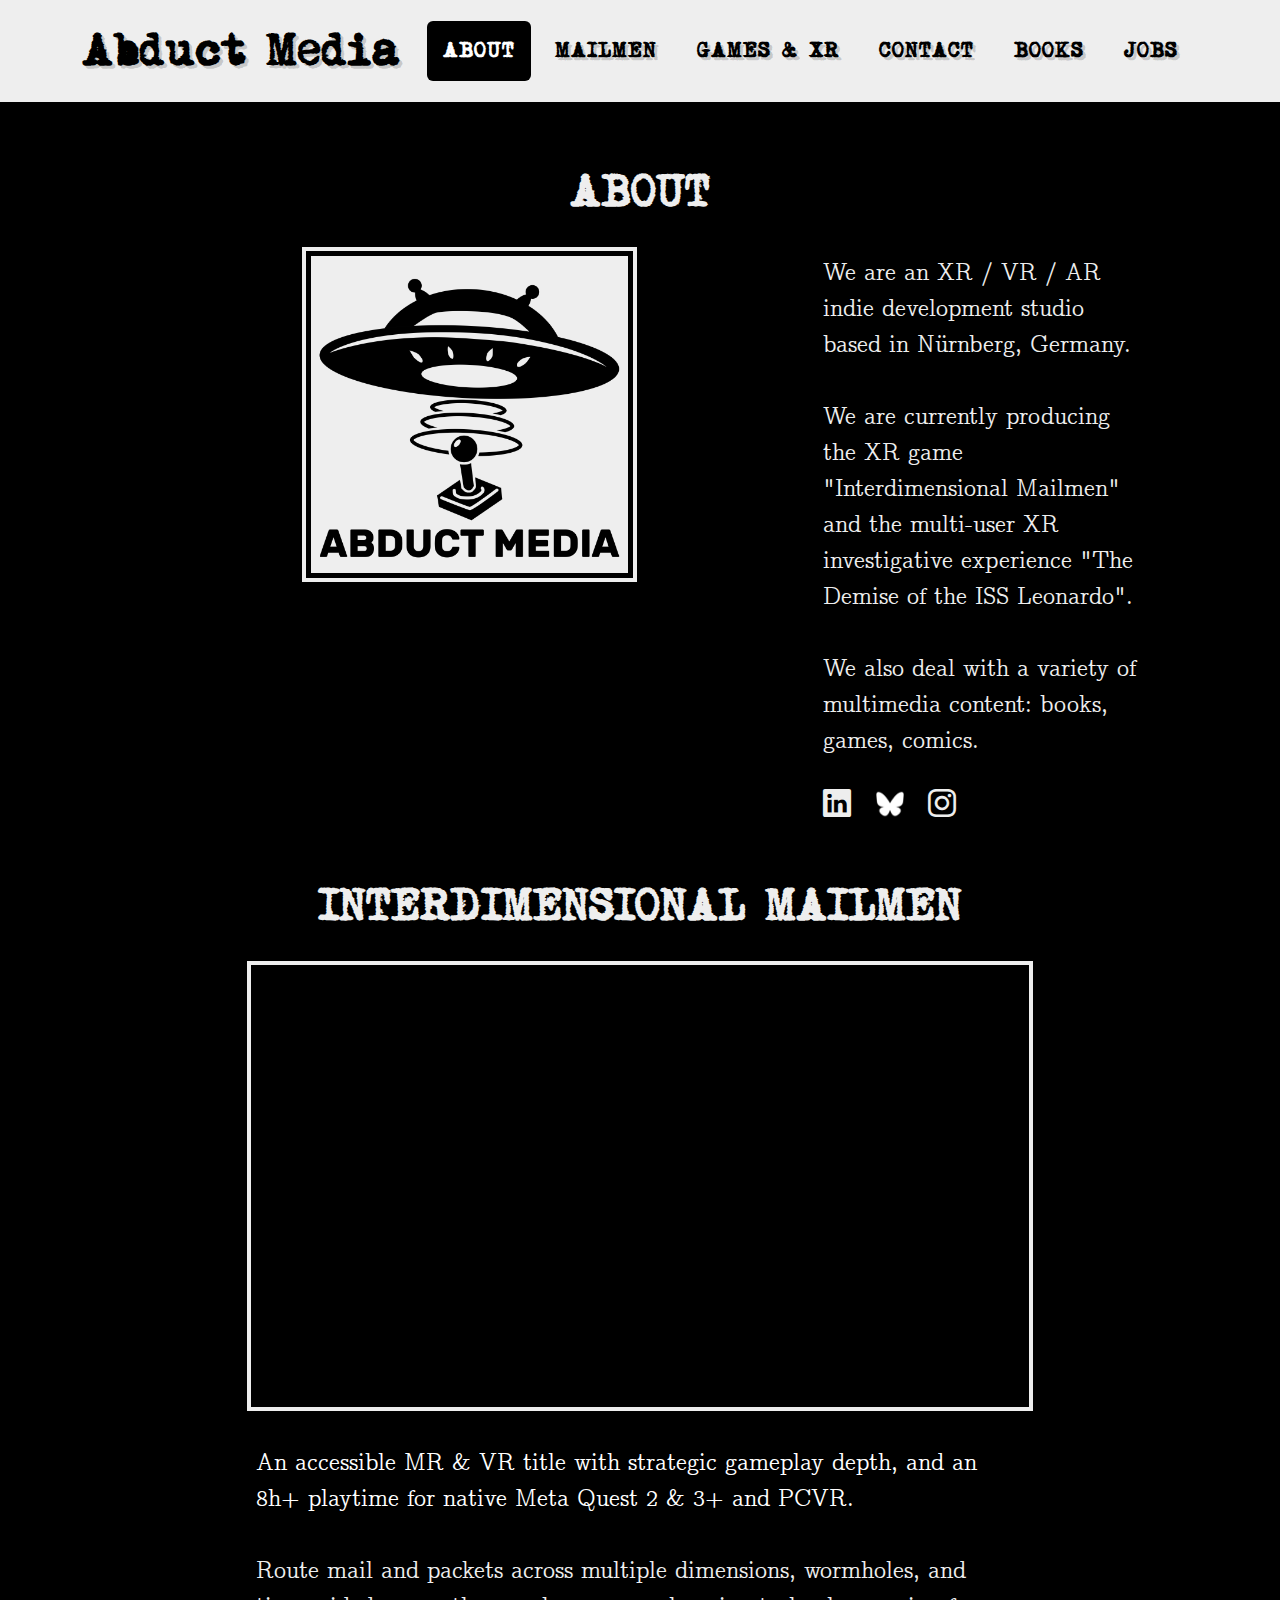
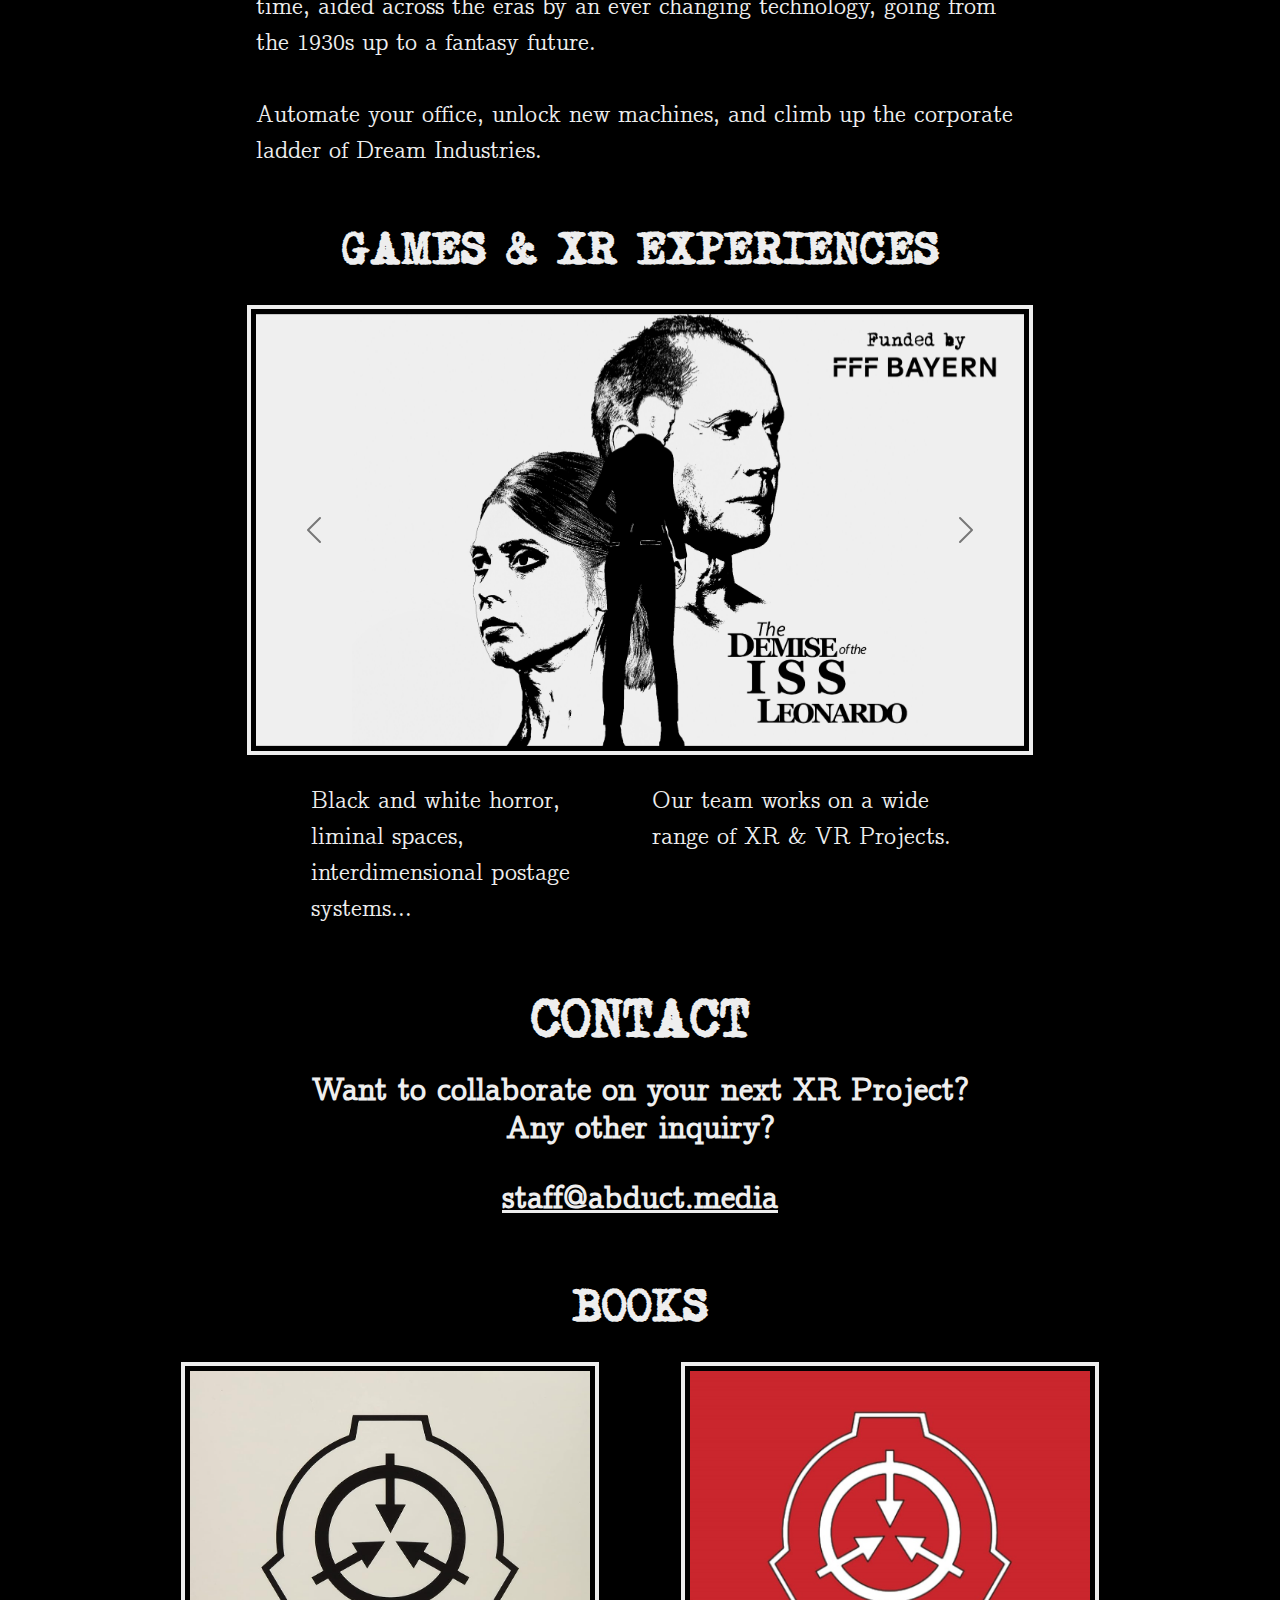
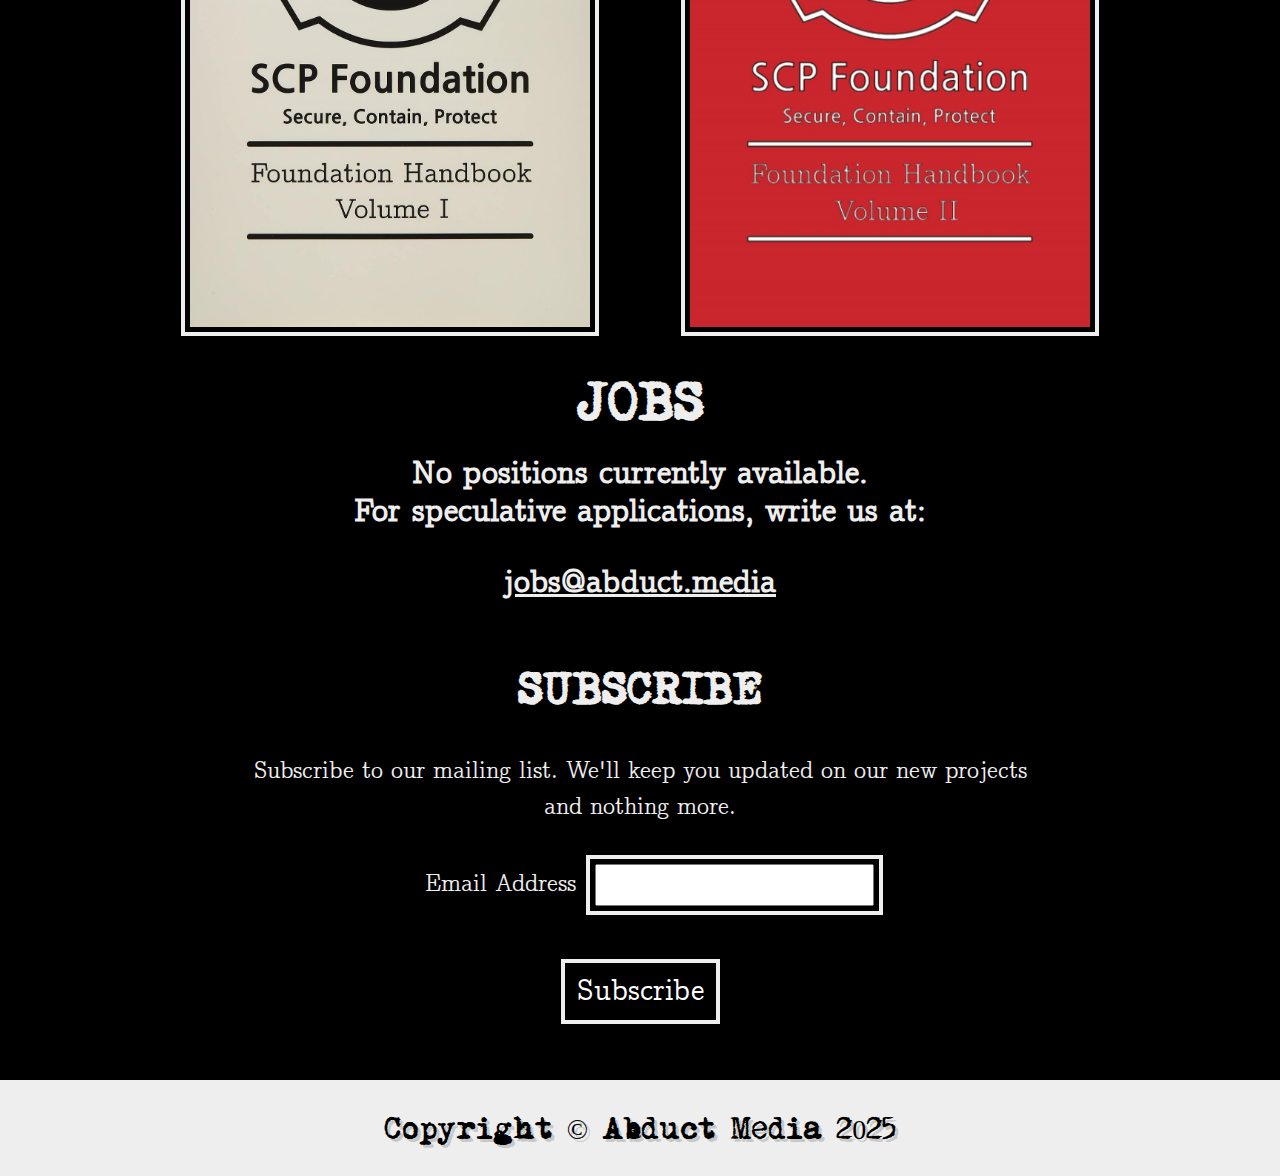
<file: index.html>
<!DOCTYPE html><html><head><meta charset="utf-8">
<link rel="icon" type="image/x-icon" href="assets/img/favicon.ico">
<link rel="stylesheet" href="https://cdn.jsdelivr.net/npm/bootstrap-icons@1.11.3/font/bootstrap-icons.css"><meta name="viewport" content="width=device-width, initial-scale=1.0, shrink-to-fit=no"><title>Abduct Media - Home</title><meta name="description" content="A game development studio located in Nürnberg."><link rel="stylesheet" href="assets/bootstrap/css/bootstrap.min.css"><link rel="stylesheet" href="https://fonts.googleapis.com/css?family=Montserrat:400,700&amp;display=swap"><link rel="stylesheet" href="https://fonts.googleapis.com/css?family=Lato:400,700,400italic,700italic&amp;display=swap"><link rel="stylesheet" href="assets/fonts/font-awesome.min.css"><link rel="stylesheet" href="https://cdn.jsdelivr.net/npm/bootstrap-icons@1.11.3/font/bootstrap-icons.css"><link rel="stylesheet" href="assets/css/styles.min.css"></head><body id="page-top" data-bs-spy="scroll" data-bs-target="#mainNav" data-bs-offset="72"><nav class="navbar navbar-light navbar-expand-lg fixed-top bg-secondary" id="mainNav"><div class="container"><a class="navbar-brand" href="#page-top" style="/*color: black;*/font-size: 250%;text-shadow: 3px 3px rgba(0,0,0,0.18);">Abduct Media</a><button data-bs-toggle="collapse" data-bs-target="#navbarResponsive" class="navbar-toggler text-white bg-primary navbar-toggler-right text-uppercase rounded" aria-controls="navbarResponsive" aria-expanded="false" aria-label="Toggle navigation"><i class="fa fa-bars"></i></button><div class="collapse navbar-collapse text-uppercase border-1" id="navbarResponsive"><ul class="navbar-nav ms-auto" style="text-shadow: 3px 3px rgba(0,0,0,0.18);font-size: 120%;"><li class="nav-item mx-0 mx-lg-1"><a class="nav-link py-3 px-0 px-lg-3 rounded" href="#about">About</a></li><li class="nav-item mx-0 mx-lg-1"><a class="nav-link py-3 px-0 px-lg-3 rounded" href="#mailmen">Mailmen</a></li><li class="nav-item mx-0 mx-lg-1"><a class="nav-link py-3 px-0 px-lg-3 rounded" href="#games">Games &amp; XR</a></li><li class="nav-item mx-0 mx-lg-1"><a class="nav-link py-3 px-0 px-lg-3 rounded" href="#contact">Contact</a></li><li class="nav-item mx-0 mx-lg-1"><a class="nav-link py-3 px-0 px-lg-3 rounded" href="#books">Books</a></li><li class="nav-item mx-0 mx-lg-1"><a class="nav-link py-3 px-0 px-lg-3 rounded" href="#jobs">Jobs</a></li></ul></div></div></nav><header class="text-center text-white bg-primary masthead"></header><section id="about" class="about"><h1 class="text-center text-secondary text-uppercase">About</h1><div class="row" style="color: #EEEEEE;font-family: 'CMU Concrete';font-size: 150%;margin: 0px;">
    <div class="col-lg-4 ms-auto">
        <img class="img-fluid d-block mx-auto mb-5" src="assets/img/TextBelow_BonT.png" style="background: #EEEEEE;border-style: none;padding:2mm;outline: solid 1.25mm #eeeeee;outline-offset: 1.5mm;width: 10cm;">
    </div>
    <div class="col-lg-4 ms-auto">
        <p style="text-align: left;">We are an XR / VR / AR indie development studio based in Nürnberg, Germany.<br><br> We are currently producing the XR game "Interdimensional Mailmen" and the multi-user XR investigative experience "The Demise of the ISS Leonardo".<br><br> We also deal with a variety of multimedia content: books, games, comics.</p>
        <div class="social-icons mt-4">
            <a href="https://www.linkedin.com/company/abductmedia" class="social-icon me-3" style="color: #EEEEEE; font-size: 28px; text-decoration: none;" title="LinkedIn">
                <i class="bi bi-linkedin"></i>
            </a>
            <a href="https://bsky.app/profile/abductmedia.bsky.social" class="social-icon me-3" style="color: #EEEEEE; text-decoration: none;" title="Bluesky">
                <img src="assets/img/bluesky-icon.png" alt="Bluesky" style="height: auto; width:28px; vertical-align: middle; padding-bottom: 8px;">
            </a>
            <a href="https://www.instagram.com/abductmedia/" class="social-icon" style="color: #EEEEEE; font-size: 28px; text-decoration: none;" title="Instagram">
                <i class="bi bi-instagram"></i>
            </a>
        </div>
    </div>
</div></section><section id="mailmen" class="mailmen"><h1 class="text-center text-secondary text-uppercase">Interdimensional Mailmen</h1><center><iframe style="aspect-ratio: 16 / 9;margin-bottom: 10mm;outline: solid 1.25mm #eeeeee;width:75%;outline-offset: 1.5mm;" src="https://www.youtube.com/embed/Dy9xD5QX30c?si=tMHv6mHCtNkkjJfi" title="YouTube video player" frameborder="0" allow="accelerometer; autoplay; clipboard-write; encrypted-media; gyroscope; picture-in-picture; web-share" referrerpolicy="strict-origin-when-cross-origin" allowfullscreen></iframe><p style="text-align:left;width: 75%;color: #EEEEEE;font-family: 'CMU Concrete';font-size: 150%;margin: 0px;"><span style="color: rgb(255, 255, 255); background-color: transparent;">An accessible MR &amp; VR title with strategic gameplay depth, and an 8h+ playtime for native Meta Quest 2 &amp; 3+ and PCVR.</span><br /><br />Route mail and packets across multiple dimensions, wormholes, and time, aided across the eras by an ever changing technology, going from the 1930s up to a fantasy future.<br /><br />Automate your office, unlock new machines, and climb up the corporate ladder of Dream Industries.<br /></p></center>


</section><section id="games" class="games"><h1 class="text-center text-secondary text-uppercase">Games &amp; XR Experiences</h1><div class="carousel slide" data-bs-ride="false" id="carousel-1" style="margin-bottom: 10mm;width: 75%;margin-right: 12.5%;margin-left: 12.5%;outline: solid 1.25mm #eeeeee;outline-offset: 1.5mm;"><div class="carousel-inner"><div class="carousel-item active"><img class="w-100 d-block" alt="Slide Image" src="assets/img/FundedBy.png"></div><div class="carousel-item"><img class="w-100 d-block" src="assets/img/HighresScreenshot00004.png" alt="Slide Image"></div><div class="carousel-item"><img class="w-100 d-block" src="assets/img/HighresScreenshot00000.png" alt="Slide Image"></div></div><div><a class="carousel-control-prev" href="#carousel-1" role="button" data-bs-slide="prev"><span class="carousel-control-prev-icon"></span><span class="visually-hidden">Previous</span></a><a class="carousel-control-next" href="#carousel-1" role="button" data-bs-slide="next"><span class="carousel-control-next-icon"></span><span class="visually-hidden">Next</span></a></div></div><div class="row" style="color: #EEEEEE;font-family: 'CMU Concrete';font-size: 150%;margin: 0px;"><div class="col-lg-4 ms-auto" style="text-align: center;"><p style="text-align: left;">Black and white horror, liminal spaces, interdimensional postage systems...</p></div><div class="col-lg-4 me-auto"><p style="text-align: left;">Our team works on a wide range of XR &amp; VR Projects.</p></div></div></section><section id="contact"><h2 class="text-uppercase text-center text-secondary mb-0">Contact</h2><h1 class="text-center" style="color: #EEEEEE;font-family: 'CMU Concrete';font-size: 200%;/*margin: 0px;*/text-align: center;margin-top: 1em;/*margin-left: 0px;*/">Want to collaborate on your next XR Project?<br>Any other inquiry?</h1><a id="mailto" href="mailto:staff@abduct.media" style="color: #EEEEEE;"><h1 class="text-center" style="color: #EEEEEE;font-family: 'CMU Concrete';font-size: 200%;/*margin: 0px;*/text-align: center;margin-top: 1em;/*margin-left: 0px;*/">staff@abduct.media</h1></a></section><section class="text-white bg-primary mb-0" id="books"><div class="container" style="width: 100%;"><h1 class="text-center text-secondary text-uppercase">Books</h1><a href="https://www.amazon.com/SCP-Foundation-Handbook-I/dp/1796898279"><img src="assets/img/vol1.jpg" style="width: 40%;outline: solid 1.25mm #eeeeee;outline-offset: 1.5mm;margin-left: 5%;"></a><a href="https://www.amazon.com/SCP-Foundation-Handbook-II/dp/B0BPGMWGM3/"><img src="assets/img/vol2.jpg" style="width: 40%;outline: solid 1.25mm #eeeeee;outline-offset: 1.5mm;margin-left: 10%;"></a></div></section><section id="jobs"><div class="container"><h2 class="text-uppercase text-center text-secondary mb-0">Jobs</h2><h1 class="text-center" style="color: #EEEEEE;font-family: 'CMU Concrete';font-size: 200%;/*margin: 0px;*/text-align: center;margin-top: 1em;/*margin-left: 0px;*/">No positions currently available.<br>For speculative applications, write us at:<br></h1><a style="color: #EEEEEE;" href="mailto:jobs@abduct.media"><h1 class="text-center" style="color: #EEEEEE;font-family: 'CMU Concrete';font-size: 200%;/*margin: 0px;*/text-align: center;margin-top: 1em;/*margin-left: 0px;*/">jobs@abduct.media</h1></a></div></section><section id="subscribe" class="subscribe"><h1 class="text-center text-secondary text-uppercase">Subscribe</h1><div class="row" style="color: #EEEEEE;font-family: 'CMU Concrete';font-size: 150%;margin: 0px;"><div class="col"><p class="text-center" style="margin-left: 10%;margin-right: 10%;">Subscribe to our mailing list. We'll keep you updated on our new projects and nothing more.</p><div id="mc_embed_shell">
<div id="mc_embed_signup">
    <form action="https://gmail.us17.list-manage.com/subscribe/post?u=377ca2fb9b69c6f448c3d5b2b&amp;id=2b5e03a2a2&amp;f_id=00dd6fe0f0" method="post" id="mc-embedded-subscribe-form" name="mc-embedded-subscribe-form" class="validate" target="_blank">
        <div id="mc_embed_signup_scroll">
            <div class="mc-field-group"><label style="margin-bottom:5mm;padding-right:5mm;padding-left:5mm;" for="mce-EMAIL">Email Address</label><input style= "outline: solid 1.25mm #eeeeee;outline-offset: 1.5mm;max-width:100%" type="email" name="EMAIL" class="required email" id="mce-EMAIL" required="" value=""><span id="mce-EMAIL-HELPERTEXT" class="helper_text"></span></div>
        <div id="mce-responses" style="margin-top:5mm";class="clear foot">
            <div class="response" id="mce-error-response" style="display: none;"></div>
            <div class="response" id="mce-success-response" style="display: none;"></div>
        </div>
    <div aria-hidden="true" style="position: absolute; left: -5000px;">
        /* real people should not fill this in and expect good things - do not remove this or risk form bot signups */
        <input type="text" name="b_377ca2fb9b69c6f448c3d5b2b_2b5e03a2a2" tabindex="-1" value="">
    </div>
    <input type="submit" name="subscribe" id="mc-embedded-subscribe" class="button btn " value="Subscribe">
    </div>
</form>
</div>
<script type="text/javascript" src="//s3.amazonaws.com/downloads.mailchimp.com/js/mc-validate.js"></script><script type="text/javascript">(function($) {window.fnames = new Array(); window.ftypes = new Array();fnames[0]='EMAIL';ftypes[0]='email';fnames[1]='FNAME';ftypes[1]='text';fnames[2]='LNAME';ftypes[2]='text';fnames[3]='ADDRESS';ftypes[3]='address';fnames[4]='PHONE';ftypes[4]='phone';fnames[5]='BIRTHDAY';ftypes[5]='birthday';}(jQuery));var $mcj = jQuery.noConflict(true);</script></div></div></div></section><div class="text-center text-white copyright py-4"><div class="container" style="color: black;font-size: 200%;text-shadow: 3px 3px rgba(0,0,0,0.18);font-family: MomsTypewriter;"><small style="/*font-family: MomsTypewriter;*/">Copyright © Abduct Media 2025</small></div></div><div class="d-lg-none scroll-to-top position-fixed rounded"><a class="text-center d-block rounded text-white" href="#page-top"><i class="fa fa-chevron-up"></i></a></div><div class="modal text-center" role="dialog" tabindex="-1" id="portfolio-modal-1"><div class="modal-dialog modal-lg" role="document"><div class="modal-content"><div class="modal-header"><button type="button" class="btn-close" data-bs-dismiss="modal" aria-label="Close"></button></div><div class="modal-body"><div class="container text-center"><div class="row"><div class="col-lg-8 mx-auto"><h2 class="text-uppercase text-secondary mb-0">Project Name</h2><hr class="star-dark mb-5"><img class="img-fluid mb-5" src="assets/img/portfolio/cabin.png"><p class="mb-5">Lorem ipsum dolor sit amet, consectetur adipisicing elit. Mollitia neque assumenda ipsam nihil, molestias magnam, recusandae quos quis inventore quisquam velit asperiores, vitae? Reprehenderit soluta, eos quod consequuntur itaque. Nam.</p></div></div></div></div><div class="modal-footer pb-5"><a class="btn btn-primary btn-lg mx-auto rounded-pill portfolio-modal-dismiss" role="button" data-bs-dismiss="modal"><i class="fa fa-close"></i>&nbsp;Close Project</a></div></div></div></div><div class="modal text-center" role="dialog" tabindex="-1" id="portfolio-modal-2"><div class="modal-dialog modal-lg" role="document"><div class="modal-content"><div class="modal-header"><button type="button" class="btn-close" data-bs-dismiss="modal" aria-label="Close"></button></div><div class="modal-body"><div class="container text-center"><div class="row"><div class="col-lg-8 mx-auto"><h2 class="text-uppercase text-secondary mb-0">Project Name</h2><hr class="star-dark mb-5"><img class="img-fluid mb-5" src="assets/img/portfolio/cake.png"><p class="mb-5">Lorem ipsum dolor sit amet, consectetur adipisicing elit. Mollitia neque assumenda ipsam nihil, molestias magnam, recusandae quos quis inventore quisquam velit asperiores, vitae? Reprehenderit soluta, eos quod consequuntur itaque. Nam.</p></div></div></div></div><div class="modal-footer pb-5"><a class="btn btn-primary btn-lg mx-auto rounded-pill portfolio-modal-dismiss" role="button" data-bs-dismiss="modal"><i class="fa fa-close"></i>&nbsp;Close Project</a></div></div></div></div><div class="modal text-center" role="dialog" tabindex="-1" id="portfolio-modal-3"><div class="modal-dialog modal-lg" role="document"><div class="modal-content"><div class="modal-header"><button type="button" class="btn-close" data-bs-dismiss="modal" aria-label="Close"></button></div><div class="modal-body"><div class="container text-center"><div class="row"><div class="col-lg-8 mx-auto"><h2 class="text-uppercase text-secondary mb-0">Project Name</h2><hr class="star-dark mb-5"><img class="img-fluid mb-5" src="assets/img/portfolio/circus.png"><p class="mb-5">Lorem ipsum dolor sit amet, consectetur adipisicing elit. Mollitia neque assumenda ipsam nihil, molestias magnam, recusandae quos quis inventore quisquam velit asperiores, vitae? Reprehenderit soluta, eos quod consequuntur itaque. Nam.</p></div></div></div></div><div class="modal-footer pb-5"><a class="btn btn-primary btn-lg mx-auto rounded-pill portfolio-modal-dismiss" role="button" data-bs-dismiss="modal"><i class="fa fa-close"></i>&nbsp;Close Project</a></div></div></div></div><div class="modal text-center" role="dialog" tabindex="-1" id="portfolio-modal-4"><div class="modal-dialog modal-lg" role="document"><div class="modal-content"><div class="modal-header"><button type="button" class="btn-close" data-bs-dismiss="modal" aria-label="Close"></button></div><div class="modal-body"><div class="container text-center"><div class="row"><div class="col-lg-8 mx-auto"><h2 class="text-uppercase text-secondary mb-0">Project Name</h2><hr class="star-dark mb-5"><img class="img-fluid mb-5" src="assets/img/portfolio/game.png"><p class="mb-5">Lorem ipsum dolor sit amet, consectetur adipisicing elit. Mollitia neque assumenda ipsam nihil, molestias magnam, recusandae quos quis inventore quisquam velit asperiores, vitae? Reprehenderit soluta, eos quod consequuntur itaque. Nam.</p></div></div></div></div><div class="modal-footer pb-5"><a class="btn btn-primary btn-lg mx-auto rounded-pill portfolio-modal-dismiss" role="button" data-bs-dismiss="modal"><i class="fa fa-close"></i>&nbsp;Close Project</a></div></div></div></div><div class="modal text-center" role="dialog" tabindex="-1" id="portfolio-modal-5"><div class="modal-dialog modal-lg" role="document"><div class="modal-content"><div class="modal-header"><button type="button" class="btn-close" data-bs-dismiss="modal" aria-label="Close"></button></div><div class="modal-body"><div class="container text-center"><div class="row"><div class="col-lg-8 mx-auto"><h2 class="text-uppercase text-secondary mb-0">Project Name</h2><hr class="star-dark mb-5"><img class="img-fluid mb-5" src="assets/img/portfolio/safe.png"><p class="mb-5">Lorem ipsum dolor sit amet, consectetur adipisicing elit. Mollitia neque assumenda ipsam nihil, molestias magnam, recusandae quos quis inventore quisquam velit asperiores, vitae? Reprehenderit soluta, eos quod consequuntur itaque. Nam.</p></div></div></div></div><div class="modal-footer pb-5"><a class="btn btn-primary btn-lg mx-auto rounded-pill portfolio-modal-dismiss" role="button" data-bs-dismiss="modal"><i class="fa fa-close"></i>&nbsp;Close Project</a></div></div></div></div><div class="modal text-center" role="dialog" tabindex="-1" id="portfolio-modal-6"><div class="modal-dialog modal-lg" role="document"><div class="modal-content"><div class="modal-header"><button type="button" class="btn-close" data-bs-dismiss="modal" aria-label="Close"></button></div><div class="modal-body"><div class="container text-center"><div class="row"><div class="col-lg-8 mx-auto"><h2 class="text-uppercase text-secondary mb-0">Project Name</h2><hr class="star-dark mb-5"><img class="img-fluid mb-5" src="assets/img/portfolio/submarine.png"><p class="mb-5">Lorem ipsum dolor sit amet, consectetur adipisicing elit. Mollitia neque assumenda ipsam nihil, molestias magnam, recusandae quos quis inventore quisquam velit asperiores, vitae? Reprehenderit soluta, eos quod consequuntur itaque. Nam.</p></div></div></div></div><div class="modal-footer pb-5"><a class="btn btn-primary btn-lg mx-auto rounded-pill portfolio-modal-dismiss" role="button" data-bs-dismiss="modal"><i class="fa fa-close"></i>&nbsp;Close Project</a></div></div></div></div><script src="assets/bootstrap/js/bootstrap.min.js"></script><script src="assets/js/script.min.js"></script></body></html>
</file>
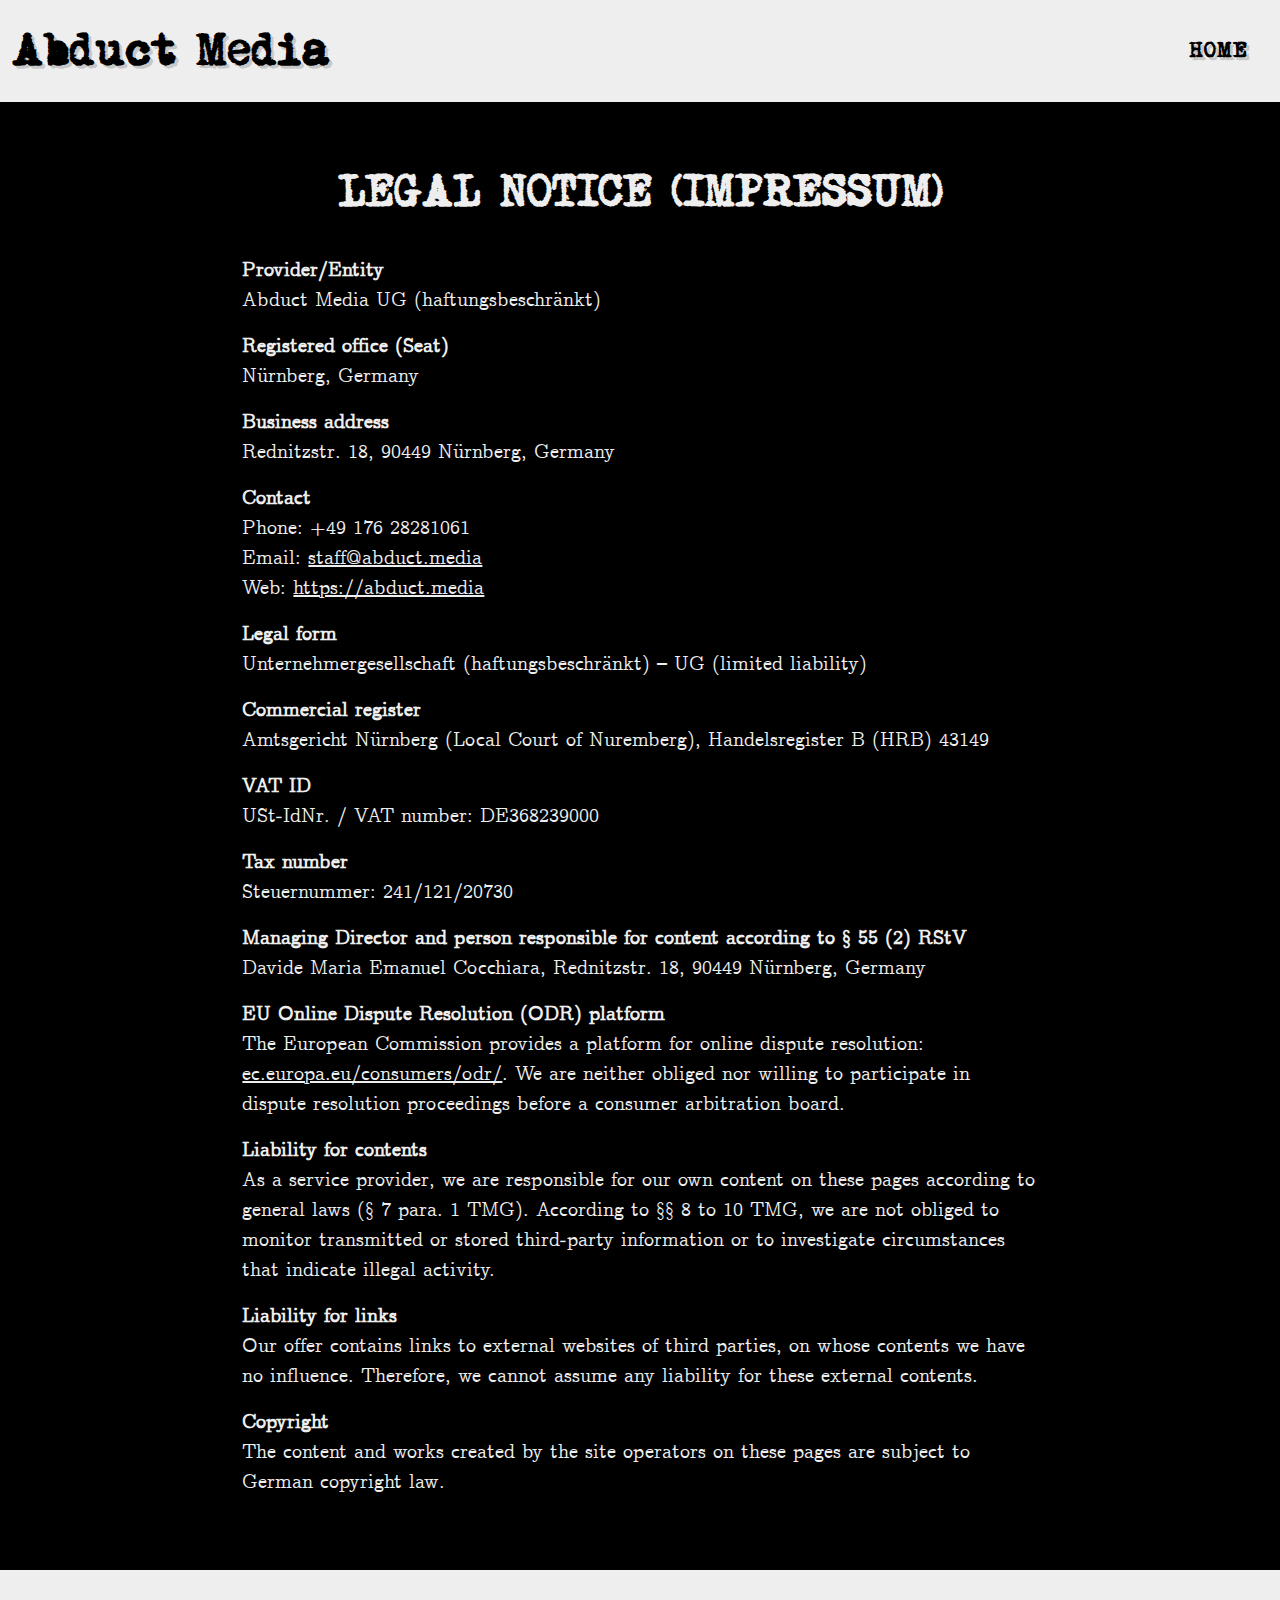
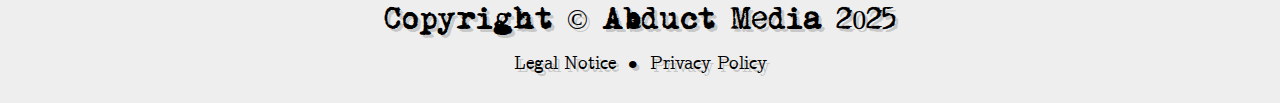
<file: impressum.html>
<!DOCTYPE html><html><head><meta charset="utf-8">
<link rel="icon" type="image/x-icon" href="assets/img/favicon.ico">
<meta name="viewport" content="width=device-width, initial-scale=1.0, shrink-to-fit=no">
<title>Abduct Media - Legal Notice (Impressum)</title>
<meta name="description" content="Legal Notice (Impressum) of Abduct Media">
<link rel="stylesheet" href="assets/bootstrap/css/bootstrap.min.css">
<link rel="stylesheet" href="https://fonts.googleapis.com/css?family=Montserrat:400,700&display=swap">
<link rel="stylesheet" href="https://fonts.googleapis.com/css?family=Lato:400,700,400italic,700italic&display=swap">
<link rel="stylesheet" href="assets/fonts/font-awesome.min.css">
<link rel="stylesheet" href="https://cdn.jsdelivr.net/npm/bootstrap-icons@1.11.3/font/bootstrap-icons.css">
<link rel="stylesheet" href="assets/css/styles.min.css"></head>
<body id="page-top" data-bs-spy="scroll" data-bs-target="#mainNav" data-bs-offset="72">
<nav class="navbar navbar-light navbar-expand-lg fixed-top bg-secondary" id="mainNav">
  <div class="container-fluid"><a class="navbar-brand" href="./" style="font-size: 250%;text-shadow: 3px 3px rgba(0,0,0,0.18);">Abduct Media</a>
    <div class="collapse navbar-collapse text-uppercase border-1" id="navbarResponsive">
      <ul class="navbar-nav ms-auto" style="text-shadow: 3px 3px rgba(0,0,0,0.18);font-size: 120%;">
        <li class="nav-item mx-0 mx-lg-1"><a class="nav-link py-3 px-0 px-lg-3 rounded" href="./">Home</a></li>
      </ul>
    </div>
    <button data-bs-target="#navbarResponsive" data-bs-toggle="collapse" class="navbar-toggler text-white bg-primary navbar-toggler-right text-uppercase rounded" aria-controls="navbarResponsive" aria-expanded="false" aria-label="Toggle navigation"><i class="fa fa-bars"></i></button>
  </div>
  </nav>
  <header class="text-center text-white bg-primary masthead"></header>

  <section id="impressum" class="about"><h1 class="text-center text-secondary text-uppercase">Legal Notice (Impressum)</h1>
    <div class="row" style="color: #EEEEEE;font-family: 'CMU Concrete';font-size: 125%;margin: 0 10%;">
      <div class="col">
        <p><strong>Provider/Entity</strong><br>
        Abduct Media UG (haftungsbeschränkt)</p>

        <p><strong>Registered office (Seat)</strong><br>
        Nürnberg, Germany</p>

        <p><strong>Business address</strong><br>
        Rednitzstr. 18, 90449 Nürnberg, Germany</p>

        <p><strong>Contact</strong><br>
        Phone: +49 176 28281061<br>
        Email: <a href="mailto:staff@abduct.media" style="color:#EEEEEE;">staff@abduct.media</a><br>
        Web: <a href="https://abduct.media" style="color:#EEEEEE;">https://abduct.media</a></p>

        <p><strong>Legal form</strong><br>
        Unternehmergesellschaft (haftungsbeschränkt) – UG (limited liability)</p>

        <p><strong>Commercial register</strong><br>
        Amtsgericht Nürnberg (Local Court of Nuremberg), Handelsregister B (HRB) 43149</p>

        <p><strong>VAT ID</strong><br>
        USt‑IdNr. / VAT number: DE368239000</p>

        <p><strong>Tax number</strong><br>
        Steuernummer: 241/121/20730</p>

        <p><strong>Managing Director and person responsible for content according to § 55 (2) RStV</strong><br>
        Davide Maria Emanuel Cocchiara, Rednitzstr. 18, 90449 Nürnberg, Germany</p>

        <p><strong>EU Online Dispute Resolution (ODR) platform</strong><br>
        The European Commission provides a platform for online dispute resolution: <a href="https://ec.europa.eu/consumers/odr/" target="_blank" rel="noopener" style="color:#EEEEEE;">ec.europa.eu/consumers/odr/</a>. We are neither obliged nor willing to participate in dispute resolution proceedings before a consumer arbitration board.</p>

        <p><strong>Liability for contents</strong><br>
        As a service provider, we are responsible for our own content on these pages according to general laws (§ 7 para. 1 TMG). According to §§ 8 to 10 TMG, we are not obliged to monitor transmitted or stored third‑party information or to investigate circumstances that indicate illegal activity.</p>

        <p><strong>Liability for links</strong><br>
        Our offer contains links to external websites of third parties, on whose contents we have no influence. Therefore, we cannot assume any liability for these external contents.</p>

        <p><strong>Copyright</strong><br>
        The content and works created by the site operators on these pages are subject to German copyright law.</p>
      </div>
    </div>
  </section>

  <div class="text-center text-white copyright py-4"><div class="container" style="color: black;font-size: 200%;text-shadow: 3px 3px rgba(0,0,0,0.18);font-family: MomsTypewriter;"><small>Copyright © Abduct Media 2025</small><div class="mt-2" style="font-size: 60%; font-family: 'CMU Concrete';"><a href="impressum.html" style="color: black; text-decoration: none;">Legal Notice</a> &nbsp;•&nbsp; <a href="privacy.html" style="color: black; text-decoration: none;">Privacy Policy</a></div></div></div>

  <div class="d-lg-none scroll-to-top position-fixed rounded"><a class="text-center d-block rounded text-white" href="#page-top"><i class="fa fa-chevron-up"></i></a></div>
  <script src="assets/bootstrap/js/bootstrap.min.js"></script>
  <script src="assets/js/script.min.js"></script>
</body></html>
</file>
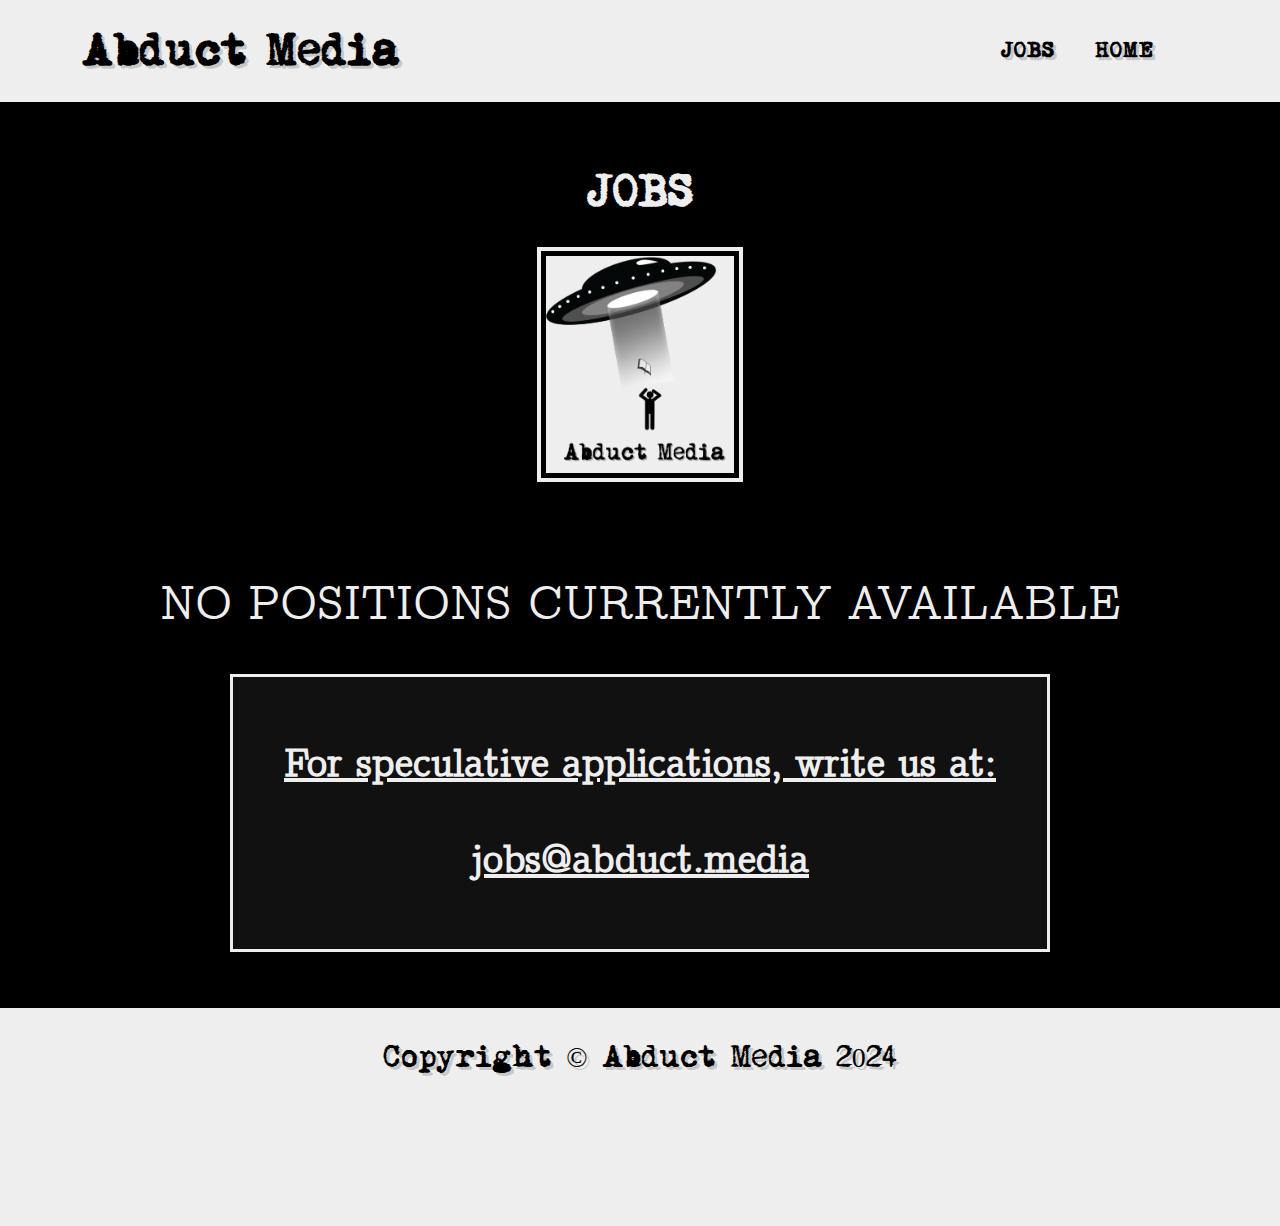
<file: jobs.html>
<!DOCTYPE html><html><head><meta charset="utf-8">
<link rel="icon" type="image/x-icon" href="assets/img/favicon.ico">
<link rel="stylesheet" href="https://cdn.jsdelivr.net/npm/bootstrap-icons@1.11.3/font/bootstrap-icons.css"><meta name="viewport" content="width=device-width, initial-scale=1.0, shrink-to-fit=no"><title>Abduct Media - Jobs</title><meta name="description" content="Abduct Media - Jobs"><link rel="stylesheet" href="assets/bootstrap/css/bootstrap.min.css"><link rel="stylesheet" href="https://fonts.googleapis.com/css?family=Montserrat:400,700&amp;display=swap"><link rel="stylesheet" href="https://fonts.googleapis.com/css?family=Lato:400,700,400italic,700italic&amp;display=swap"><link rel="stylesheet" href="assets/fonts/font-awesome.min.css"><link rel="stylesheet" href="https://cdn.jsdelivr.net/npm/bootstrap-icons@1.11.3/font/bootstrap-icons.css"><link rel="stylesheet" href="assets/css/styles.min.css"></head><body id="page-top" data-bs-spy="scroll" data-bs-target="#mainNav" data-bs-offset="72"><nav class="navbar navbar-light navbar-expand-lg fixed-top bg-secondary" id="mainNav"><div class="container"><a class="navbar-brand" href="../" style="/*color: black;*/font-size: 250%;text-shadow: 3px 3px rgba(0,0,0,0.18);">Abduct Media</a><div class="collapse navbar-collapse text-uppercase border-1" id="navbarResponsive"><ul class="navbar-nav ms-auto" style="text-shadow: 3px 3px rgba(0,0,0,0.18);font-size: 120%;"><li class="nav-item mx-0 mx-lg-1"><a class="nav-link py-3 px-0 px-lg-3 rounded" href="#jobs">Jobs</a></li><li class="nav-item mx-0 mx-lg-1"><a class="nav-link py-3 px-0 px-lg-3 rounded" href="../">Home</a></li><li class="nav-item mx-0 mx-lg-1"></li><li class="nav-item mx-0 mx-lg-1"></li><li class="nav-item mx-0 mx-lg-1"></li></ul></div><button data-bs-target="#navbarResponsive" data-bs-toggle="collapse" class="navbar-toggler text-white bg-primary navbar-toggler-right text-uppercase rounded" aria-controls="navbarResponsive" aria-expanded="false" aria-label="Toggle navigation"><i class="fa fa-bars"></i></button></div></nav><header class="text-center text-white bg-primary masthead"></header><section id="about" class="about"><h1 class="text-center text-secondary text-uppercase">Jobs</h1><img class="img-fluid d-block mx-auto mb-5" src="assets/img/Abduct%20Media%20Logo.png" style="background: #EEEEEE;border-style: none;outline: solid 1.25mm #eeeeee;outline-offset: 1.5mm;width: 5cm;"></section><section id="unrealjob" class="subscribe"><h1 id="jobtitle" class="text-center text-secondary text-uppercase" style="font-family: 'CMU Concrete';/*margin-top: 1.5em;*"><span style="font-weight: normal !important;">No positions currently available</span><br></h1><div class="row" id="jobcolumn"><div class="col" style="/*margin-left: 10%;*//*margin-right: 10%;*/"><a id="mailto" href="mailto:jobs@abduct.media" style="color: #EEEEEE;"><h1 class="text-center" style="color: #EEEEEE;font-family: 'CMU Concrete';/*font-size: 250%;*//*margin: 0px;*/text-align: center;margin-top: 1em;margin-bottom: 1em;/*margin-left: 0px;*/">For speculative applications, write us at:<br><br>jobs@abduct.media</h1></a></div></div></section><div class="text-center text-white copyright py-4"><div class="container" style="color: black;font-size: 200%;text-shadow: 3px 3px rgba(0,0,0,0.18);font-family: MomsTypewriter;"><small style="/*font-family: MomsTypewriter;*/">Copyright © Abduct Media 2024</small></div><a id="mailto" href="mailto:staff@abduct.media" style="color: #EEEEEE;"><h1 class="text-center" style="color: #EEEEEE;font-family: 'CMU Concrete';font-size: 200%;/*margin: 0px;*/text-align: center;margin-top: 20mm;/*margin-left: 0px;*/">staff@abduct.media</h1></a></div><div class="d-lg-none scroll-to-top position-fixed rounded"><a class="text-center d-block rounded text-white" href="#page-top"><i class="fa fa-chevron-up"></i></a></div><div class="modal text-center" role="dialog" tabindex="-1" id="portfolio-modal-1"><div class="modal-dialog modal-lg" role="document"><div class="modal-content"><div class="modal-header"><button type="button" class="btn-close" data-bs-dismiss="modal" aria-label="Close"></button></div><div class="modal-body"><div class="container text-center"><div class="row"><div class="col-lg-8 mx-auto"><h2 class="text-uppercase text-secondary mb-0">Project Name</h2><hr class="star-dark mb-5"><img class="img-fluid mb-5" src="assets/img/portfolio/cabin.png"><p class="mb-5">Lorem ipsum dolor sit amet, consectetur adipisicing elit. Mollitia neque assumenda ipsam nihil, molestias magnam, recusandae quos quis inventore quisquam velit asperiores, vitae? Reprehenderit soluta, eos quod consequuntur itaque. Nam.</p></div></div></div></div><div class="modal-footer pb-5"><a class="btn btn-primary btn-lg mx-auto rounded-pill portfolio-modal-dismiss" role="button" data-bs-dismiss="modal"><i class="fa fa-close"></i>&nbsp;Close Project</a></div></div></div></div><div class="modal text-center" role="dialog" tabindex="-1" id="portfolio-modal-2"><div class="modal-dialog modal-lg" role="document"><div class="modal-content"><div class="modal-header"><button type="button" class="btn-close" data-bs-dismiss="modal" aria-label="Close"></button></div><div class="modal-body"><div class="container text-center"><div class="row"><div class="col-lg-8 mx-auto"><h2 class="text-uppercase text-secondary mb-0">Project Name</h2><hr class="star-dark mb-5"><img class="img-fluid mb-5" src="assets/img/portfolio/cake.png"><p class="mb-5">Lorem ipsum dolor sit amet, consectetur adipisicing elit. Mollitia neque assumenda ipsam nihil, molestias magnam, recusandae quos quis inventore quisquam velit asperiores, vitae? Reprehenderit soluta, eos quod consequuntur itaque. Nam.</p></div></div></div></div><div class="modal-footer pb-5"><a class="btn btn-primary btn-lg mx-auto rounded-pill portfolio-modal-dismiss" role="button" data-bs-dismiss="modal"><i class="fa fa-close"></i>&nbsp;Close Project</a></div></div></div></div><div class="modal text-center" role="dialog" tabindex="-1" id="portfolio-modal-3"><div class="modal-dialog modal-lg" role="document"><div class="modal-content"><div class="modal-header"><button type="button" class="btn-close" data-bs-dismiss="modal" aria-label="Close"></button></div><div class="modal-body"><div class="container text-center"><div class="row"><div class="col-lg-8 mx-auto"><h2 class="text-uppercase text-secondary mb-0">Project Name</h2><hr class="star-dark mb-5"><img class="img-fluid mb-5" src="assets/img/portfolio/circus.png"><p class="mb-5">Lorem ipsum dolor sit amet, consectetur adipisicing elit. Mollitia neque assumenda ipsam nihil, molestias magnam, recusandae quos quis inventore quisquam velit asperiores, vitae? Reprehenderit soluta, eos quod consequuntur itaque. Nam.</p></div></div></div></div><div class="modal-footer pb-5"><a class="btn btn-primary btn-lg mx-auto rounded-pill portfolio-modal-dismiss" role="button" data-bs-dismiss="modal"><i class="fa fa-close"></i>&nbsp;Close Project</a></div></div></div></div><div class="modal text-center" role="dialog" tabindex="-1" id="portfolio-modal-4"><div class="modal-dialog modal-lg" role="document"><div class="modal-content"><div class="modal-header"><button type="button" class="btn-close" data-bs-dismiss="modal" aria-label="Close"></button></div><div class="modal-body"><div class="container text-center"><div class="row"><div class="col-lg-8 mx-auto"><h2 class="text-uppercase text-secondary mb-0">Project Name</h2><hr class="star-dark mb-5"><img class="img-fluid mb-5" src="assets/img/portfolio/game.png"><p class="mb-5">Lorem ipsum dolor sit amet, consectetur adipisicing elit. Mollitia neque assumenda ipsam nihil, molestias magnam, recusandae quos quis inventore quisquam velit asperiores, vitae? Reprehenderit soluta, eos quod consequuntur itaque. Nam.</p></div></div></div></div><div class="modal-footer pb-5"><a class="btn btn-primary btn-lg mx-auto rounded-pill portfolio-modal-dismiss" role="button" data-bs-dismiss="modal"><i class="fa fa-close"></i>&nbsp;Close Project</a></div></div></div></div><div class="modal text-center" role="dialog" tabindex="-1" id="portfolio-modal-5"><div class="modal-dialog modal-lg" role="document"><div class="modal-content"><div class="modal-header"><button type="button" class="btn-close" data-bs-dismiss="modal" aria-label="Close"></button></div><div class="modal-body"><div class="container text-center"><div class="row"><div class="col-lg-8 mx-auto"><h2 class="text-uppercase text-secondary mb-0">Project Name</h2><hr class="star-dark mb-5"><img class="img-fluid mb-5" src="assets/img/portfolio/safe.png"><p class="mb-5">Lorem ipsum dolor sit amet, consectetur adipisicing elit. Mollitia neque assumenda ipsam nihil, molestias magnam, recusandae quos quis inventore quisquam velit asperiores, vitae? Reprehenderit soluta, eos quod consequuntur itaque. Nam.</p></div></div></div></div><div class="modal-footer pb-5"><a class="btn btn-primary btn-lg mx-auto rounded-pill portfolio-modal-dismiss" role="button" data-bs-dismiss="modal"><i class="fa fa-close"></i>&nbsp;Close Project</a></div></div></div></div><div class="modal text-center" role="dialog" tabindex="-1" id="portfolio-modal-6"><div class="modal-dialog modal-lg" role="document"><div class="modal-content"><div class="modal-header"><button type="button" class="btn-close" data-bs-dismiss="modal" aria-label="Close"></button></div><div class="modal-body"><div class="container text-center"><div class="row"><div class="col-lg-8 mx-auto"><h2 class="text-uppercase text-secondary mb-0">Project Name</h2><hr class="star-dark mb-5"><img class="img-fluid mb-5" src="assets/img/portfolio/submarine.png"><p class="mb-5">Lorem ipsum dolor sit amet, consectetur adipisicing elit. Mollitia neque assumenda ipsam nihil, molestias magnam, recusandae quos quis inventore quisquam velit asperiores, vitae? Reprehenderit soluta, eos quod consequuntur itaque. Nam.</p></div></div></div></div><div class="modal-footer pb-5"><a class="btn btn-primary btn-lg mx-auto rounded-pill portfolio-modal-dismiss" role="button" data-bs-dismiss="modal"><i class="fa fa-close"></i>&nbsp;Close Project</a></div></div></div></div><script src="assets/bootstrap/js/bootstrap.min.js"></script><script src="assets/js/script.min.js"></script></body></html>
</file>
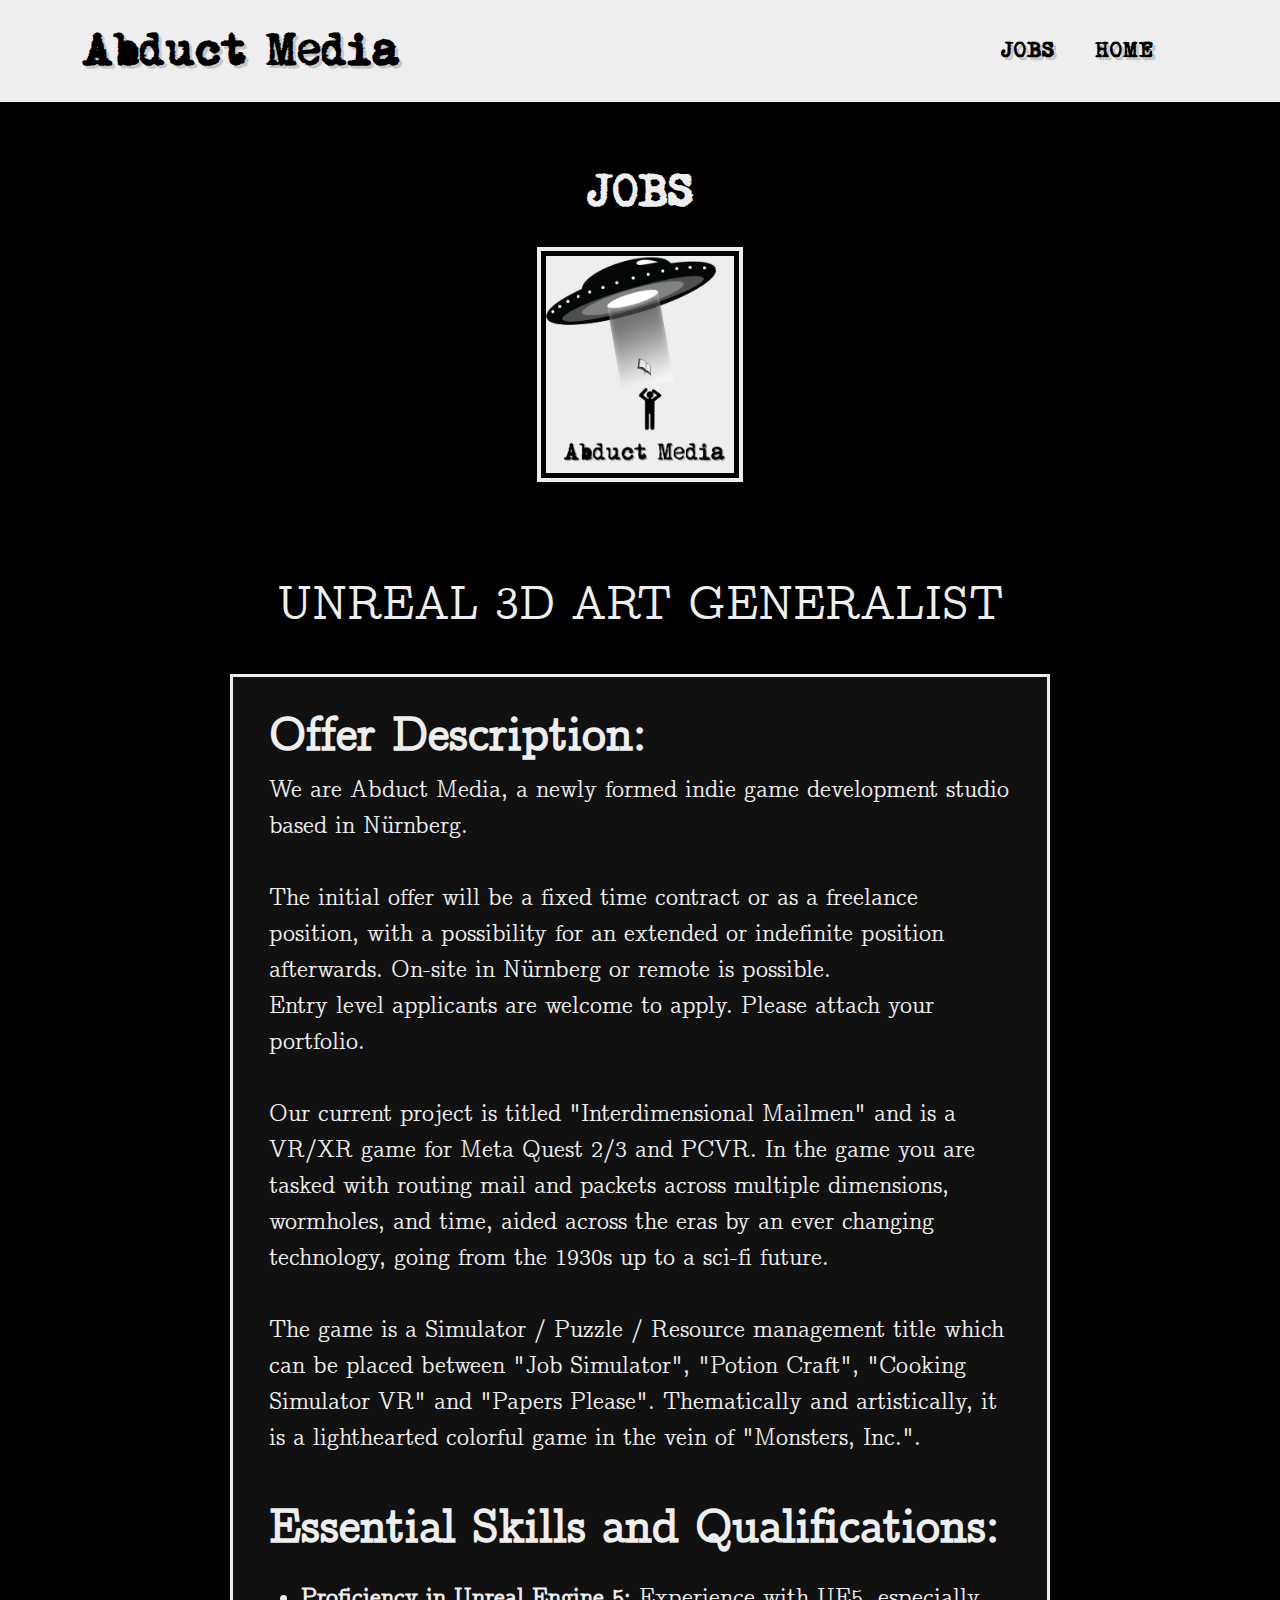
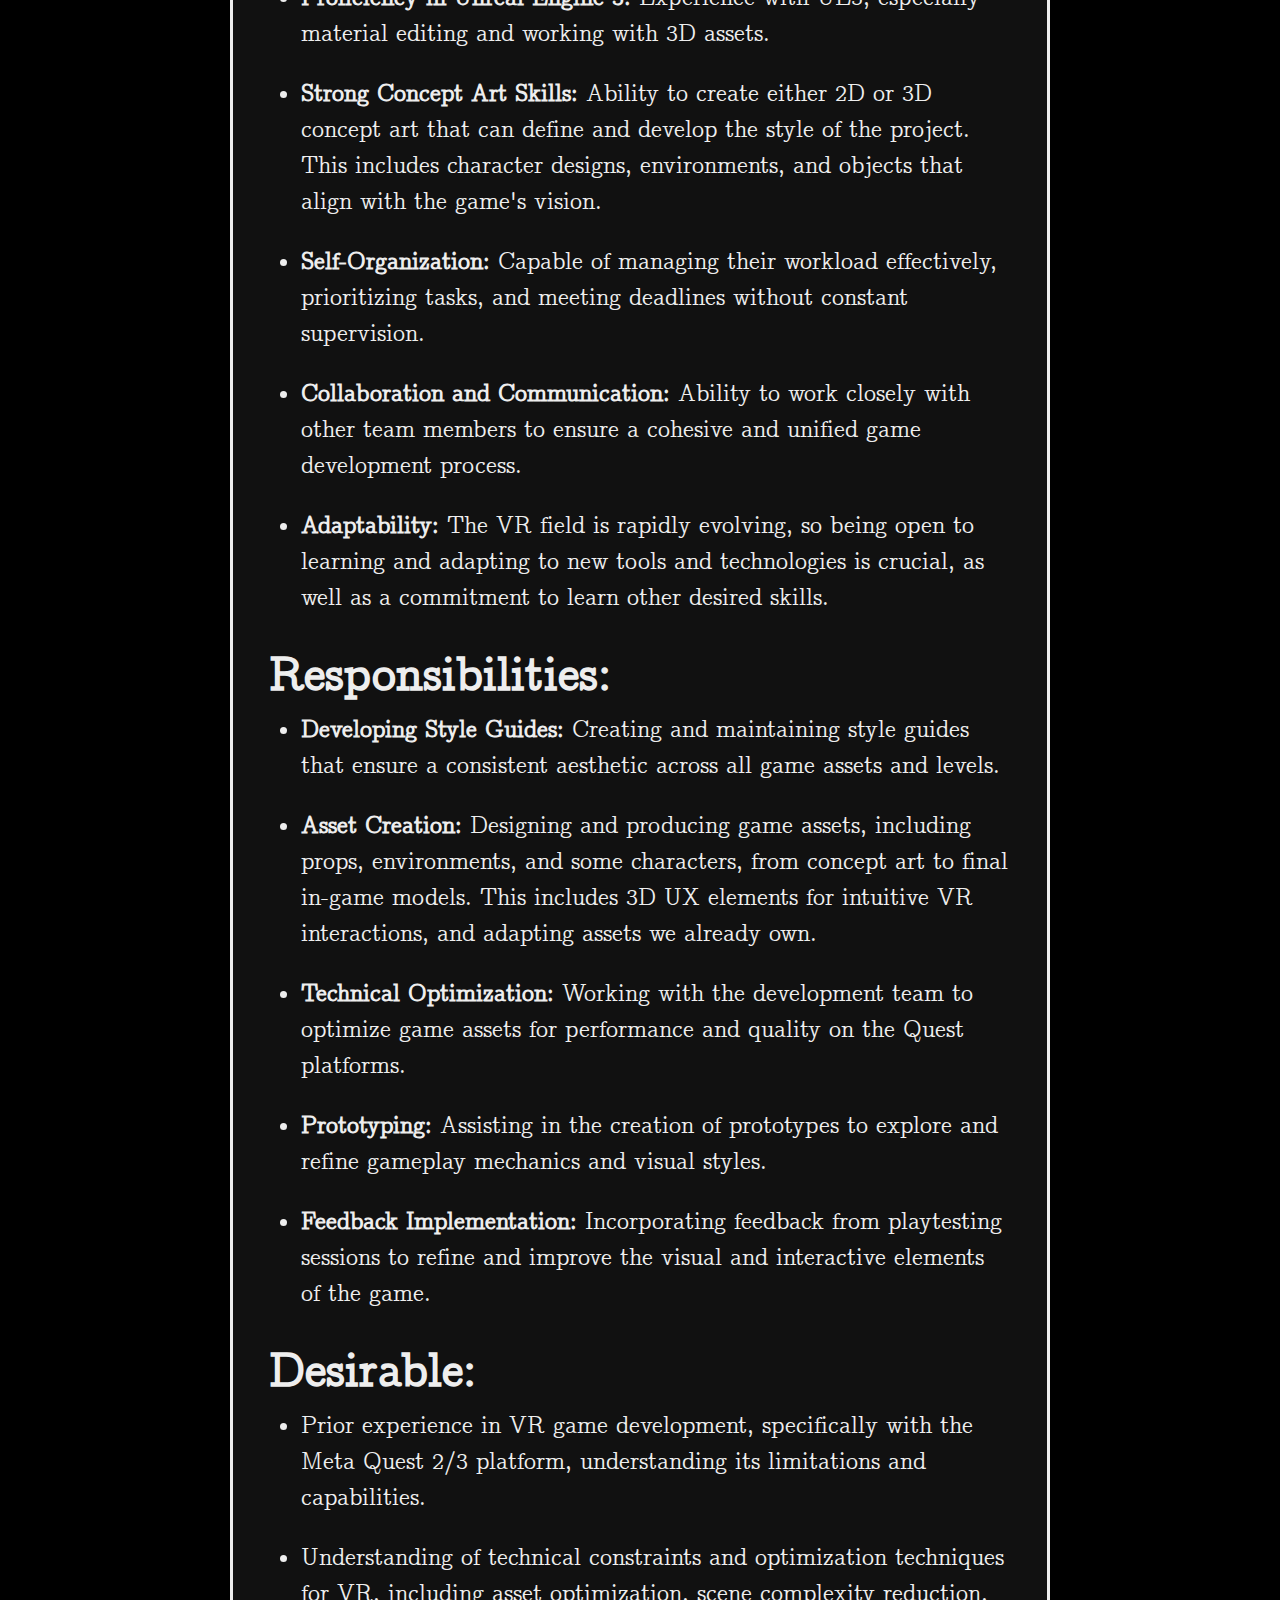
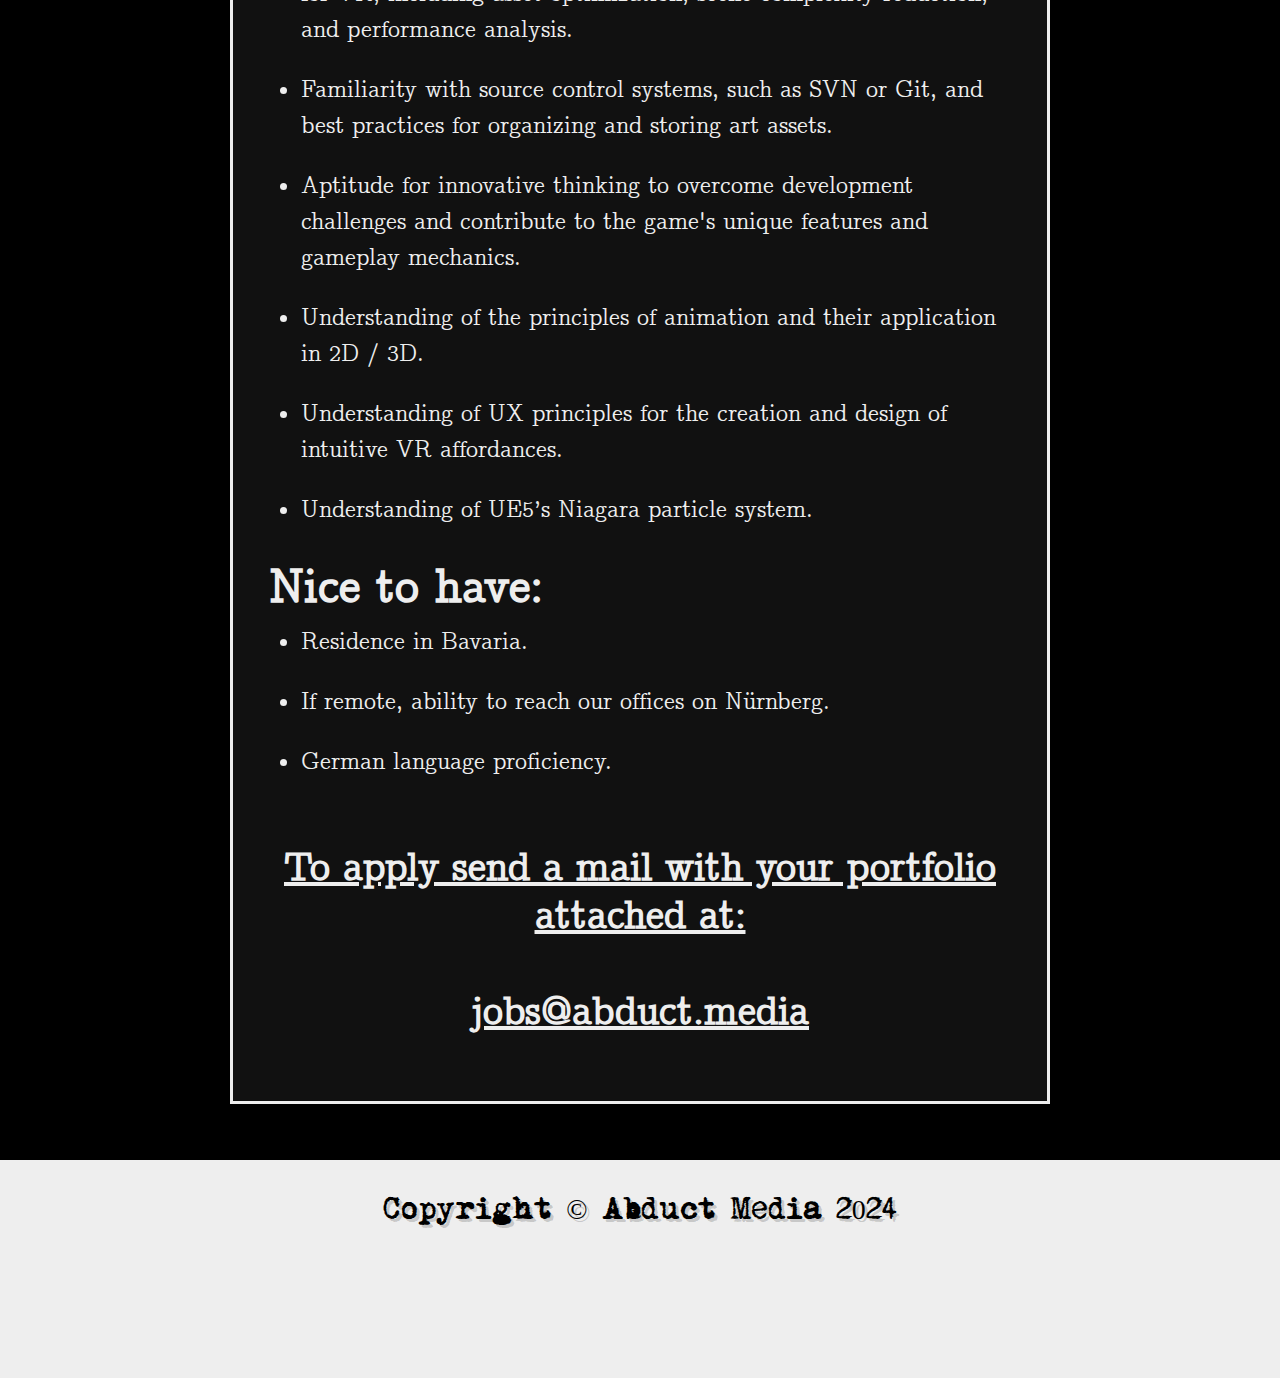
<file: Jobs.html>
<!DOCTYPE html><html><head><meta charset="utf-8"><meta name="viewport" content="width=device-width, initial-scale=1.0, shrink-to-fit=no"><title>Home - Brand</title><link rel="stylesheet" href="assets/bootstrap/css/bootstrap.min.css"><link rel="stylesheet" href="https://fonts.googleapis.com/css?family=Montserrat:400,700&amp;display=swap"><link rel="stylesheet" href="https://fonts.googleapis.com/css?family=Lato:400,700,400italic,700italic&amp;display=swap"><link rel="stylesheet" href="assets/fonts/font-awesome.min.css"><link rel="stylesheet" href="assets/css/styles.min.css"></head><body id="page-top" data-bs-spy="scroll" data-bs-target="#mainNav" data-bs-offset="72"><nav class="navbar navbar-light navbar-expand-lg fixed-top bg-secondary" id="mainNav"><div class="container"><a class="navbar-brand" href="../" style="/*color: black;*/font-size: 250%;text-shadow: 3px 3px rgba(0,0,0,0.18);">Abduct Media</a><div class="collapse navbar-collapse text-uppercase border-1" id="navbarResponsive"><ul class="navbar-nav ms-auto" style="text-shadow: 3px 3px rgba(0,0,0,0.18);font-size: 120%;"><li class="nav-item mx-0 mx-lg-1"><a class="nav-link py-3 px-0 px-lg-3 rounded" href="#jobs">Jobs</a></li><li class="nav-item mx-0 mx-lg-1"><a class="nav-link py-3 px-0 px-lg-3 rounded" href="../">Home</a></li><li class="nav-item mx-0 mx-lg-1"></li><li class="nav-item mx-0 mx-lg-1"></li><li class="nav-item mx-0 mx-lg-1"></li></ul></div><button data-bs-target="#navbarResponsive" data-bs-toggle="collapse" class="navbar-toggler text-white bg-primary navbar-toggler-right text-uppercase rounded" aria-controls="navbarResponsive" aria-expanded="false" aria-label="Toggle navigation"><i class="fa fa-bars"></i></button></div></nav><header class="text-center text-white bg-primary masthead"></header><section id="about" class="about" style="padding: 0;"><h1 class="text-center text-secondary text-uppercase">Jobs</h1><img class="img-fluid d-block mx-auto mb-5" src="assets/img/Abduct%20Media%20Logo.png" style="background: #EEEEEE;border-style: none;outline: solid 1.25mm #eeeeee;outline-offset: 1.5mm;width: 5cm;"></section><section id="unrealjob" class="subscribe"><h1 id="jobtitle" class="text-center text-secondary text-uppercase" style="font-family: 'CMU Concrete';/*margin-top: 1.5em;*"><span style="font-weight: normal !important;">Unreal 3D Art Generalist</span><br></h1><div class="row" id="jobcolumn"><div class="col" style="/*margin-left: 10%;*//*margin-right: 10%;*/"><div  style="/*padding-left: 10%;*//*padding-right: 10%;*//*border: 2px;*//*border-color: white;*/">
   <p><span class="bigjob">Offer Description:</span><br>We are Abduct Media, a newly formed indie game development studio based in Nürnberg.&nbsp;
      <br><br>The initial offer will be a fixed time contract or as a freelance position, with a possibility for an extended or indefinite position afterwards. On-site in Nürnberg or remote is possible.&nbsp;<br>Entry level applicants are welcome to apply. Please attach your portfolio.<br><br>Our current project is titled "Interdimensional Mailmen" and is a VR/XR game for Meta Quest 2/3 and PCVR. In the game you are tasked with routing mail and packets across multiple dimensions, wormholes, and time, aided across the eras by an ever changing technology, going from the 1930s up to a sci-fi future.<br><br>The game is a Simulator / Puzzle / Resource management title which can be placed between&nbsp;"Job Simulator", "Potion Craft", "Cooking Simulator VR" and "Papers Please". Thematically and artistically, it is a lighthearted colorful game in the vein of "Monsters, Inc.".<br><br><span class="bigjob">Essential Skills and Qualifications:</span>
   <ul>
      <li><strong>Proficiency in Unreal Engine 5:</strong> Experience with UE5, especially material editing and working with 3D assets.</li>
      <li><strong>Strong Concept Art Skills:</strong> Ability to create either 2D or 3D concept art that can define and develop the style of the project. This includes character designs, environments, and objects that align with the game's vision.</li>
      <li><strong>Self-Organization:</strong> Capable of managing their workload effectively, prioritizing tasks, and meeting deadlines without constant supervision.</li>
      <li><strong>Collaboration and Communication:</strong> Ability to work closely with other team members to ensure a cohesive and unified game development process.</li>
      <li><strong>Adaptability:</strong> The VR field is rapidly evolving, so being open to learning and adapting to new tools and technologies is crucial, as well as a commitment to learn other desired skills.</li>
   </ul>
   <span class="bigjob">Responsibilities:</span>
   <ul>
      <li><strong>Developing Style Guides:</strong> Creating and maintaining style guides that ensure a consistent aesthetic across all game assets and levels.</li>
      <li><strong>Asset Creation:</strong> Designing and producing game assets, including props, environments, and some characters, from concept art to final in-game models. This includes 3D UX elements for intuitive VR interactions, and adapting assets we already own.</li>
      <li><strong>Technical Optimization:</strong> Working with the development team to optimize game assets for performance and quality on the Quest platforms.</li>
      <li><strong>Prototyping:</strong> Assisting in the creation of prototypes to explore and refine gameplay mechanics and visual styles.</li>
       <li><strong>Feedback Implementation:</strong> Incorporating feedback from playtesting sessions to refine and improve the visual and interactive elements of the game.</li>
   </ul>
   <span class="bigjob">Desirable:</span>
   <ul>
      <li>Prior experience in VR game development, specifically with the Meta Quest 2/3 platform, understanding its limitations and capabilities.</li>
      <li>Understanding of technical constraints and optimization techniques for VR, including asset optimization, scene complexity reduction, and performance analysis.</li>
      <li>Familiarity with source control systems, such as SVN or Git, and best practices for organizing and storing art assets.</li>
      <li>Aptitude for innovative thinking to overcome development challenges and contribute to the game's unique features and gameplay mechanics.</li>
      <li>Understanding of the principles of animation and their application in 2D / 3D.</li>
      <li>Understanding of UX principles for the creation and design of intuitive VR affordances.</li>
      <li>Understanding of UE5’s Niagara particle system.</li>
   </ul>
   <span class="bigjob">Nice to have:</span>
   <ul>
      <li>Residence in Bavaria.</li>
      <li>If remote, ability to reach our offices on Nürnberg.</li>
      <li>German language proficiency.</li>
   </ul>
</div><a id="mailto" href="mailto:jobs@abduct.media" style="color: #EEEEEE;"><h1 class="text-center" style="color: #EEEEEE;font-family: 'CMU Concrete';/*font-size: 250%;*//*margin: 0px;*/text-align: center;margin-top: 1em;margin-bottom: 1em;/*margin-left: 0px;*/">To apply send a mail with your portfolio attached at:<br><br>jobs@abduct.media</h1></a></div></div></section><div class="text-center text-white copyright py-4"><div class="container" style="color: black;font-size: 200%;text-shadow: 3px 3px rgba(0,0,0,0.18);font-family: MomsTypewriter;"><small style="/*font-family: MomsTypewriter;*/">Copyright © Abduct Media 2024</small></div><a id="mailto" href="mailto:staff@abduct.media" style="color: #EEEEEE;"><h1 class="text-center" style="color: #EEEEEE;font-family: 'CMU Concrete';font-size: 200%;/*margin: 0px;*/text-align: center;margin-top: 20mm;/*margin-left: 0px;*/">staff@abduct.media</h1></a></div><div class="d-lg-none scroll-to-top position-fixed rounded"><a class="text-center d-block rounded text-white" href="#page-top"><i class="fa fa-chevron-up"></i></a></div><div class="modal text-center" role="dialog" tabindex="-1" id="portfolio-modal-1"><div class="modal-dialog modal-lg" role="document"><div class="modal-content"><div class="modal-header"><button type="button" class="btn-close" data-bs-dismiss="modal" aria-label="Close"></button></div><div class="modal-body"><div class="container text-center"><div class="row"><div class="col-lg-8 mx-auto"><h2 class="text-uppercase text-secondary mb-0">Project Name</h2><hr class="star-dark mb-5"><img class="img-fluid mb-5" src="assets/img/portfolio/cabin.png"><p class="mb-5">Lorem ipsum dolor sit amet, consectetur adipisicing elit. Mollitia neque assumenda ipsam nihil, molestias magnam, recusandae quos quis inventore quisquam velit asperiores, vitae? Reprehenderit soluta, eos quod consequuntur itaque. Nam.</p></div></div></div></div><div class="modal-footer pb-5"><a class="btn btn-primary btn-lg mx-auto rounded-pill portfolio-modal-dismiss" role="button" data-bs-dismiss="modal"><i class="fa fa-close"></i>&nbsp;Close Project</a></div></div></div></div><div class="modal text-center" role="dialog" tabindex="-1" id="portfolio-modal-2"><div class="modal-dialog modal-lg" role="document"><div class="modal-content"><div class="modal-header"><button type="button" class="btn-close" data-bs-dismiss="modal" aria-label="Close"></button></div><div class="modal-body"><div class="container text-center"><div class="row"><div class="col-lg-8 mx-auto"><h2 class="text-uppercase text-secondary mb-0">Project Name</h2><hr class="star-dark mb-5"><img class="img-fluid mb-5" src="assets/img/portfolio/cake.png"><p class="mb-5">Lorem ipsum dolor sit amet, consectetur adipisicing elit. Mollitia neque assumenda ipsam nihil, molestias magnam, recusandae quos quis inventore quisquam velit asperiores, vitae? Reprehenderit soluta, eos quod consequuntur itaque. Nam.</p></div></div></div></div><div class="modal-footer pb-5"><a class="btn btn-primary btn-lg mx-auto rounded-pill portfolio-modal-dismiss" role="button" data-bs-dismiss="modal"><i class="fa fa-close"></i>&nbsp;Close Project</a></div></div></div></div><div class="modal text-center" role="dialog" tabindex="-1" id="portfolio-modal-3"><div class="modal-dialog modal-lg" role="document"><div class="modal-content"><div class="modal-header"><button type="button" class="btn-close" data-bs-dismiss="modal" aria-label="Close"></button></div><div class="modal-body"><div class="container text-center"><div class="row"><div class="col-lg-8 mx-auto"><h2 class="text-uppercase text-secondary mb-0">Project Name</h2><hr class="star-dark mb-5"><img class="img-fluid mb-5" src="assets/img/portfolio/circus.png"><p class="mb-5">Lorem ipsum dolor sit amet, consectetur adipisicing elit. Mollitia neque assumenda ipsam nihil, molestias magnam, recusandae quos quis inventore quisquam velit asperiores, vitae? Reprehenderit soluta, eos quod consequuntur itaque. Nam.</p></div></div></div></div><div class="modal-footer pb-5"><a class="btn btn-primary btn-lg mx-auto rounded-pill portfolio-modal-dismiss" role="button" data-bs-dismiss="modal"><i class="fa fa-close"></i>&nbsp;Close Project</a></div></div></div></div><div class="modal text-center" role="dialog" tabindex="-1" id="portfolio-modal-4"><div class="modal-dialog modal-lg" role="document"><div class="modal-content"><div class="modal-header"><button type="button" class="btn-close" data-bs-dismiss="modal" aria-label="Close"></button></div><div class="modal-body"><div class="container text-center"><div class="row"><div class="col-lg-8 mx-auto"><h2 class="text-uppercase text-secondary mb-0">Project Name</h2><hr class="star-dark mb-5"><img class="img-fluid mb-5" src="assets/img/portfolio/game.png"><p class="mb-5">Lorem ipsum dolor sit amet, consectetur adipisicing elit. Mollitia neque assumenda ipsam nihil, molestias magnam, recusandae quos quis inventore quisquam velit asperiores, vitae? Reprehenderit soluta, eos quod consequuntur itaque. Nam.</p></div></div></div></div><div class="modal-footer pb-5"><a class="btn btn-primary btn-lg mx-auto rounded-pill portfolio-modal-dismiss" role="button" data-bs-dismiss="modal"><i class="fa fa-close"></i>&nbsp;Close Project</a></div></div></div></div><div class="modal text-center" role="dialog" tabindex="-1" id="portfolio-modal-5"><div class="modal-dialog modal-lg" role="document"><div class="modal-content"><div class="modal-header"><button type="button" class="btn-close" data-bs-dismiss="modal" aria-label="Close"></button></div><div class="modal-body"><div class="container text-center"><div class="row"><div class="col-lg-8 mx-auto"><h2 class="text-uppercase text-secondary mb-0">Project Name</h2><hr class="star-dark mb-5"><img class="img-fluid mb-5" src="assets/img/portfolio/safe.png"><p class="mb-5">Lorem ipsum dolor sit amet, consectetur adipisicing elit. Mollitia neque assumenda ipsam nihil, molestias magnam, recusandae quos quis inventore quisquam velit asperiores, vitae? Reprehenderit soluta, eos quod consequuntur itaque. Nam.</p></div></div></div></div><div class="modal-footer pb-5"><a class="btn btn-primary btn-lg mx-auto rounded-pill portfolio-modal-dismiss" role="button" data-bs-dismiss="modal"><i class="fa fa-close"></i>&nbsp;Close Project</a></div></div></div></div><div class="modal text-center" role="dialog" tabindex="-1" id="portfolio-modal-6"><div class="modal-dialog modal-lg" role="document"><div class="modal-content"><div class="modal-header"><button type="button" class="btn-close" data-bs-dismiss="modal" aria-label="Close"></button></div><div class="modal-body"><div class="container text-center"><div class="row"><div class="col-lg-8 mx-auto"><h2 class="text-uppercase text-secondary mb-0">Project Name</h2><hr class="star-dark mb-5"><img class="img-fluid mb-5" src="assets/img/portfolio/submarine.png"><p class="mb-5">Lorem ipsum dolor sit amet, consectetur adipisicing elit. Mollitia neque assumenda ipsam nihil, molestias magnam, recusandae quos quis inventore quisquam velit asperiores, vitae? Reprehenderit soluta, eos quod consequuntur itaque. Nam.</p></div></div></div></div><div class="modal-footer pb-5"><a class="btn btn-primary btn-lg mx-auto rounded-pill portfolio-modal-dismiss" role="button" data-bs-dismiss="modal"><i class="fa fa-close"></i>&nbsp;Close Project</a></div></div></div></div><script src="assets/bootstrap/js/bootstrap.min.js"></script><script src="assets/js/script.min.js"></script></body></html>
</file>
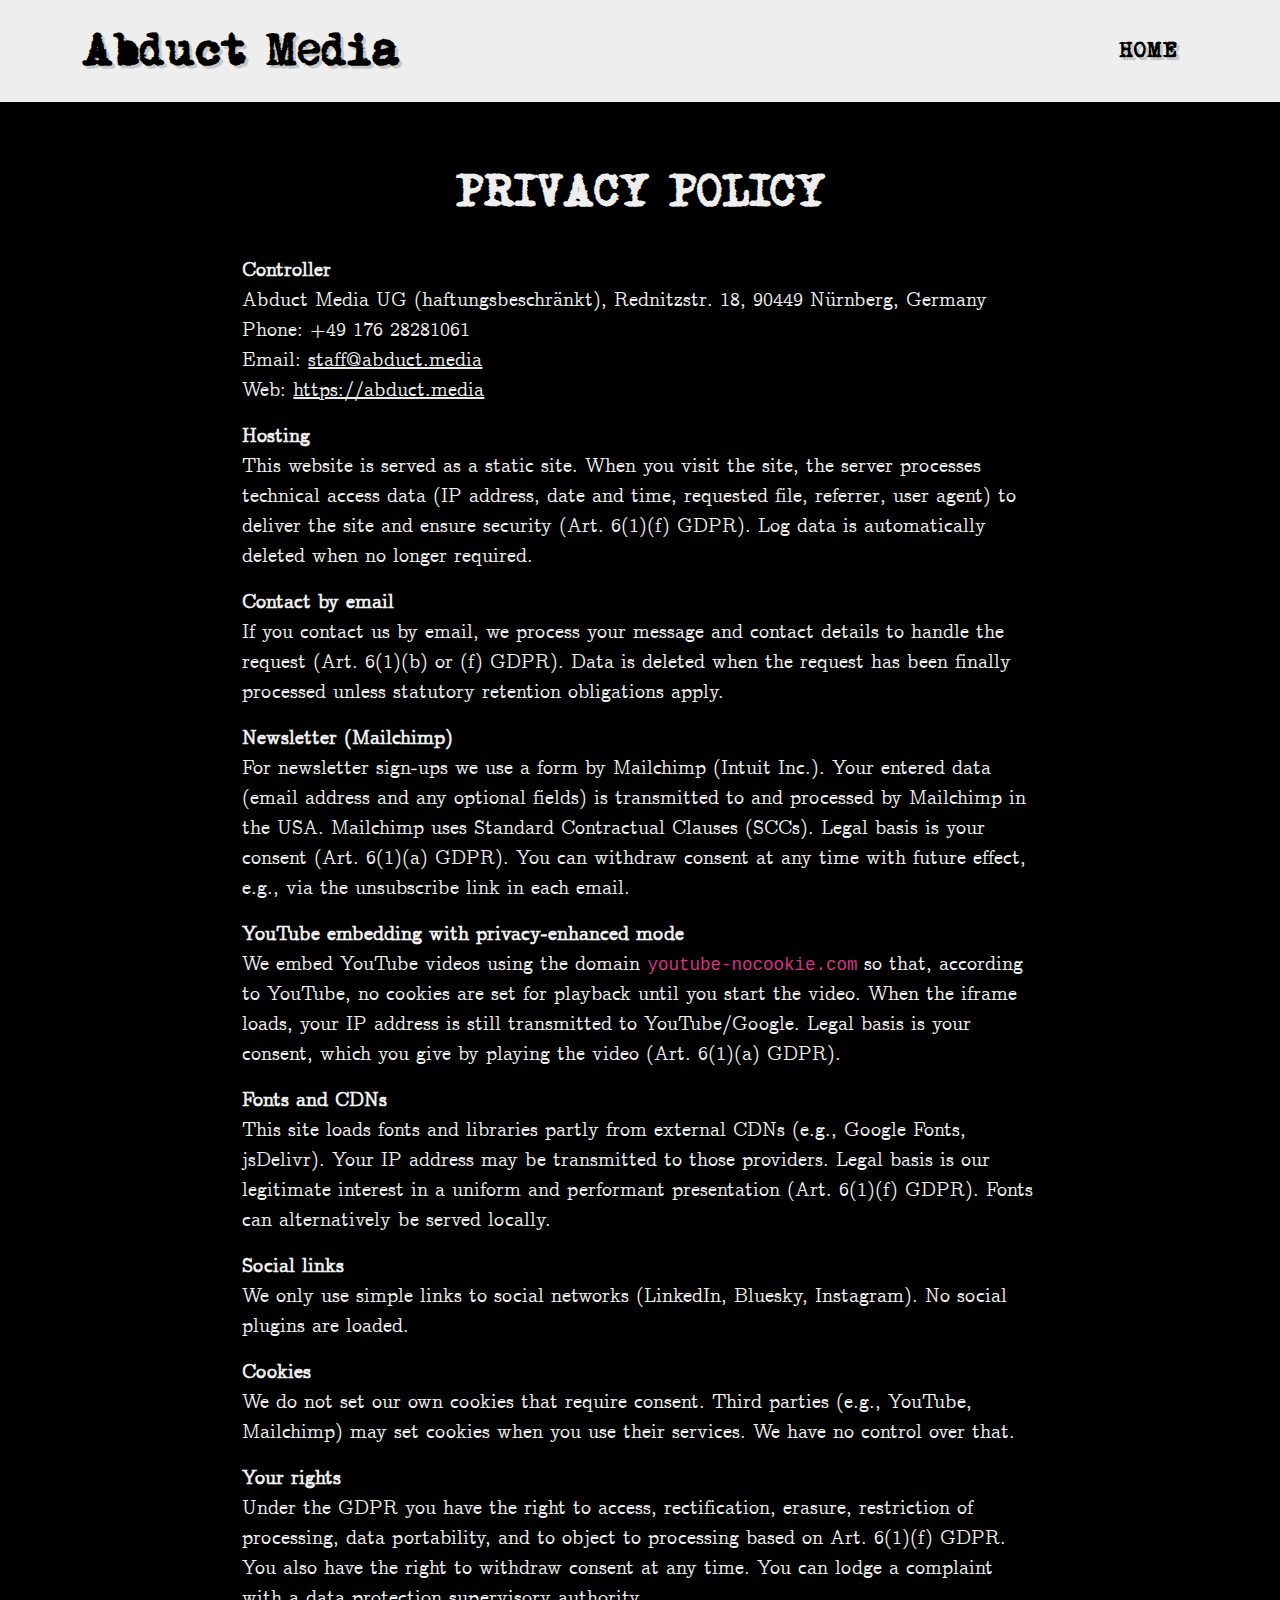
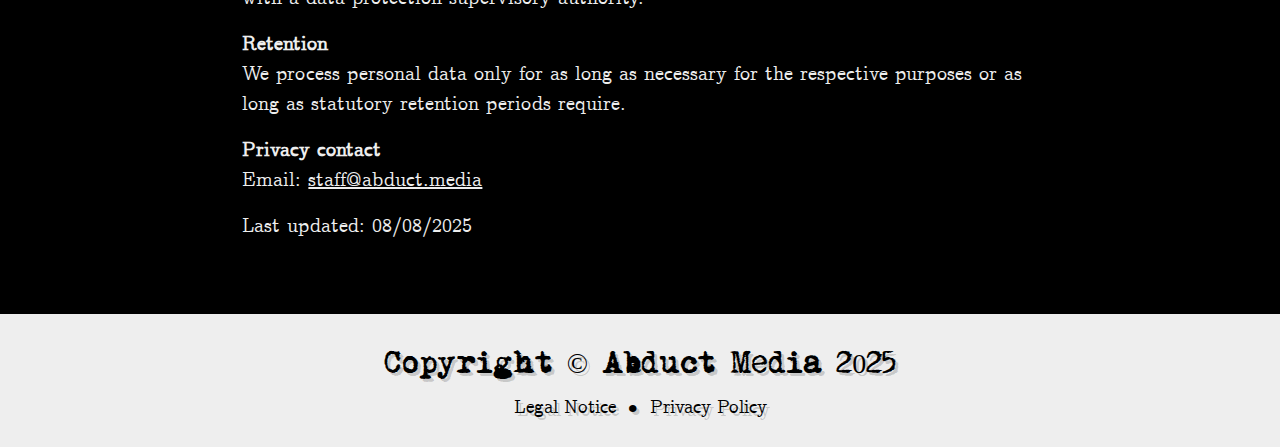
<file: privacy.html>
<!DOCTYPE html><html><head><meta charset="utf-8">
<link rel="icon" type="image/x-icon" href="assets/img/favicon.ico">
<meta name="viewport" content="width=device-width, initial-scale=1.0, shrink-to-fit=no">
<title>Abduct Media - Privacy Policy</title>
<meta name="description" content="Privacy Policy of Abduct Media">
<link rel="stylesheet" href="assets/bootstrap/css/bootstrap.min.css">
<link rel="stylesheet" href="https://fonts.googleapis.com/css?family=Montserrat:400,700&display=swap">
<link rel="stylesheet" href="https://fonts.googleapis.com/css?family=Lato:400,700,400italic,700italic&display=swap">
<link rel="stylesheet" href="assets/fonts/font-awesome.min.css">
<link rel="stylesheet" href="https://cdn.jsdelivr.net/npm/bootstrap-icons@1.11.3/font/bootstrap-icons.css">
<link rel="stylesheet" href="assets/css/styles.min.css"></head>
<body id="page-top" data-bs-spy="scroll" data-bs-target="#mainNav" data-bs-offset="72">
<nav class="navbar navbar-light navbar-expand-lg fixed-top bg-secondary" id="mainNav">
  <div class="container"><a class="navbar-brand" href="./" style="font-size: 250%;text-shadow: 3px 3px rgba(0,0,0,0.18);">Abduct Media</a>
    <div class="collapse navbar-collapse text-uppercase border-1" id="navbarResponsive">
      <ul class="navbar-nav ms-auto" style="text-shadow: 3px 3px rgba(0,0,0,0.18);font-size: 120%;">
        <li class="nav-item mx-0 mx-lg-1"><a class="nav-link py-3 px-0 px-lg-3 rounded" href="./">Home</a></li>
      </ul>
    </div>
    <button data-bs-target="#navbarResponsive" data-bs-toggle="collapse" class="navbar-toggler text-white bg-primary navbar-toggler-right text-uppercase rounded" aria-controls="navbarResponsive" aria-expanded="false" aria-label="Toggle navigation"><i class="fa fa-bars"></i></button>
  </div>
  </nav>
  <header class="text-center text-white bg-primary masthead"></header>

  <section id="privacy" class="about"><h1 class="text-center text-secondary text-uppercase">Privacy Policy</h1>
    <div class="row" style="color: #EEEEEE;font-family: 'CMU Concrete';font-size: 125%;margin: 0 10%;">
      <div class="col">
        <p><strong>Controller</strong><br>
        Abduct Media UG (haftungsbeschränkt), Rednitzstr. 18, 90449 Nürnberg, Germany<br>
        Phone: +49 176 28281061<br>
        Email: <a href="mailto:staff@abduct.media" style="color:#EEEEEE;">staff@abduct.media</a><br>
        Web: <a href="https://abduct.media" style="color:#EEEEEE;">https://abduct.media</a></p>

        <p><strong>Hosting</strong><br>
        This website is served as a static site. When you visit the site, the server processes technical access data (IP address, date and time, requested file, referrer, user agent) to deliver the site and ensure security (Art. 6(1)(f) GDPR). Log data is automatically deleted when no longer required.</p>

        <p><strong>Contact by email</strong><br>
        If you contact us by email, we process your message and contact details to handle the request (Art. 6(1)(b) or (f) GDPR). Data is deleted when the request has been finally processed unless statutory retention obligations apply.</p>

        <p><strong>Newsletter (Mailchimp)</strong><br>
        For newsletter sign‑ups we use a form by Mailchimp (Intuit Inc.). Your entered data (email address and any optional fields) is transmitted to and processed by Mailchimp in the USA. Mailchimp uses Standard Contractual Clauses (SCCs). Legal basis is your consent (Art. 6(1)(a) GDPR). You can withdraw consent at any time with future effect, e.g., via the unsubscribe link in each email.</p>

        <p><strong>YouTube embedding with privacy‑enhanced mode</strong><br>
        We embed YouTube videos using the domain <code>youtube-nocookie.com</code> so that, according to YouTube, no cookies are set for playback until you start the video. When the iframe loads, your IP address is still transmitted to YouTube/Google. Legal basis is your consent, which you give by playing the video (Art. 6(1)(a) GDPR).</p>

        <p><strong>Fonts and CDNs</strong><br>
        This site loads fonts and libraries partly from external CDNs (e.g., Google Fonts, jsDelivr). Your IP address may be transmitted to those providers. Legal basis is our legitimate interest in a uniform and performant presentation (Art. 6(1)(f) GDPR). Fonts can alternatively be served locally.</p>

        <p><strong>Social links</strong><br>
        We only use simple links to social networks (LinkedIn, Bluesky, Instagram). No social plugins are loaded.</p>

        <p><strong>Cookies</strong><br>
        We do not set our own cookies that require consent. Third parties (e.g., YouTube, Mailchimp) may set cookies when you use their services. We have no control over that.</p>

        <p><strong>Your rights</strong><br>
        Under the GDPR you have the right to access, rectification, erasure, restriction of processing, data portability, and to object to processing based on Art. 6(1)(f) GDPR. You also have the right to withdraw consent at any time. You can lodge a complaint with a data protection supervisory authority.</p>

        <p><strong>Retention</strong><br>
        We process personal data only for as long as necessary for the respective purposes or as long as statutory retention periods require.</p>

        <p><strong>Privacy contact</strong><br>
        Email: <a href="mailto:staff@abduct.media" style="color:#EEEEEE;">staff@abduct.media</a></p>

        <p>Last updated: 08/08/2025</p>
      </div>
    </div>
  </section>

  <div class="text-center text-white copyright py-4"><div class="container" style="color: black;font-size: 200%;text-shadow: 3px 3px rgba(0,0,0,0.18);font-family: MomsTypewriter;"><small>Copyright © Abduct Media 2025</small><div class="mt-2" style="font-size: 60%; font-family: 'CMU Concrete';"><a href="impressum.html" style="color: black; text-decoration: none;">Legal Notice</a> &nbsp;•&nbsp; <a href="privacy.html" style="color: black; text-decoration: none;">Privacy Policy</a></div></div></div>

  <div class="d-lg-none scroll-to-top position-fixed rounded"><a class="text-center d-block rounded text-white" href="#page-top"><i class="fa fa-chevron-up"></i></a></div>
  <script src="assets/bootstrap/js/bootstrap.min.js"></script>
  <script src="assets/js/script.min.js"></script>
</body></html>
</file>
<file: assets/css/styles.min.css>
@font-face{font-family:'CMU Concrete';src:url(../../assets/fonts/CMUConcrete-Roman.woff2) format('woff2'),url(../../assets/fonts/CMUConcrete-Roman.woff) format('woff');font-weight:500;font-style:normal;font-display:swap}@font-face{font-family:MomsTypewriter;src:url(../../assets/fonts/MomsTypewriter.woff2) format('woff2'),url(../../assets/fonts/MomsTypewriter.woff) format('woff');font-weight:400;font-style:normal;font-display:swap}@font-face{font-family:NanumGothicExtraBold;src:url(../../assets/fonts/NanumGothicExtraBold.woff2) format('woff2'),url(../../assets/fonts/NanumGothicExtraBold.woff) format('woff');font-weight:700;font-style:normal;font-display:swap}:root{--bs-blue:#0d6efd;--bs-indigo:#6610f2;--bs-purple:#6f42c1;--bs-pink:#d63384;--bs-red:#dc3545;--bs-orange:#fd7e14;--bs-yellow:#ffc107;--bs-green:#198754;--bs-teal:#20c997;--bs-cyan:#0dcaf0;--bs-black:#000;--bs-white:#fff;--bs-gray:#868e96;--bs-gray-dark:#343a40;--bs-gray-100:#f8f9fa;--bs-gray-200:#e9ecef;--bs-gray-300:#dee2e6;--bs-gray-400:#ced4da;--bs-gray-500:#adb5bd;--bs-gray-600:#868e96;--bs-gray-700:#495057;--bs-gray-800:#343a40;--bs-gray-900:#212529;--bs-primary:#000000;--bs-secondary:#2C3E50;--bs-success:#198754;--bs-info:#0dcaf0;--bs-warning:#ffc107;--bs-danger:#dc3545;--bs-light:#f8f9fa;--bs-dark:#212529;--bs-primary-rgb:24,188,156;--bs-secondary-rgb:44,62,80;--bs-success-rgb:25,135,84;--bs-info-rgb:13,202,240;--bs-warning-rgb:255,193,7;--bs-danger-rgb:220,53,69;--bs-light-rgb:248,249,250;--bs-dark-rgb:33,37,41;--bs-white-rgb:255,255,255;--bs-black-rgb:0,0,0;--bs-body-color-rgb:33,37,41;--bs-body-bg-rgb:255,255,255;--bs-font-sans-serif:system-ui,-apple-system,"Segoe UI",Roboto,"Helvetica Neue","Noto Sans","Liberation Sans",Arial,sans-serif,"Apple Color Emoji","Segoe UI Emoji","Segoe UI Symbol","Noto Color Emoji";--bs-font-monospace:SFMono-Regular,Menlo,Monaco,Consolas,"Liberation Mono","Courier New",monospace;--bs-gradient:linear-gradient(180deg, rgba(255, 255, 255, 0.15), rgba(255, 255, 255, 0));--bs-body-font-family:var(--bs-font-sans-serif);--bs-body-font-size:1rem;--bs-body-font-weight:400;--bs-body-line-height:1.5;--bs-body-color:#212529;--bs-body-bg:#000000;--bs-border-width:1px;--bs-border-style:solid;--bs-border-color:#dee2e6;--bs-border-color-translucent:rgba(0, 0, 0, 0.175);--bs-border-radius:0.375rem;--bs-border-radius-sm:0.25rem;--bs-border-radius-lg:0.5rem;--bs-border-radius-xl:1rem;--bs-border-radius-2xl:2rem;--bs-border-radius-pill:50rem;--bs-link-color:#FFFFFF;--bs-link-hover-color:#000000;--bs-code-color:#d63384;--bs-highlight-bg:#fff3cd}.bg-primary{background-color:#000!important}.bg-secondary,.copyright{background-color:#eee!important}.btn-primary{background-color:#000;border-color:#eee}#mainNav .navbar-nav li.nav-item a.nav-link:hover{color:var(--bs-gray-600)}#mainNav{padding-top:1rem;padding-bottom:1rem;font-weight:700;font-family:MomsTypewriter}#mainNav .navbar-brand,#mainNav .navbar-nav li.nav-item a.nav-link{color:#000}#mainNav .navbar-nav li.nav-item a.nav-link.active{color:#fff}.text-secondary{color:#eee!important;font-family:MomsTypewriter;margin-bottom:40px}.btn-check:active+.btn,.btn-check:checked+.btn,.btn.active,.btn.show,.btn:active{color:var(--bs-btn-active-color);background-color:var(--bs-btn-active-bg);border-color:var(--bs-btn-active-border-color)}#mc_embed_shell{text-align:center;margin-top:10mm}#mc-embedded-subscribe{margin-top:5mm;border:1.25mm solid #eee;border-radius:0;font-size:125%;--bs-btn-hover-color:#000;--bs-btn-hover-bg:#eeeeee;--bs-btn-hover-border-color:white}.mce_inline_error{margin-top:5mm!important}#mc_embed_signup input.mce_inline_error{border:none!important}#mce-responses{font-family:'CMU Concrete';font-size:125%}html{font-variant-ligatures:none}.carousel-control-next-icon{background-image:url("data:image/svg+xml,%3csvg xmlns='http://www.w3.org/2000/svg' viewBox='0 0 16 16' fill='000000'%3e%3cpath d='M4.646 1.646a.5.5 0 0 1 .708 0l6 6a.5.5 0 0 1 0 .708l-6 6a.5.5 0 0 1-.708-.708L10.293 8 4.646 2.354a.5.5 0 0 1 0-.708z'/%3e%3c/svg%3e")}.carousel-control-prev-icon{background-image:url("data:image/svg+xml,%3csvg xmlns='http://www.w3.org/2000/svg' viewBox='0 0 16 16' fill='000000'%3e%3cpath d='M11.354 1.646a.5.5 0 0 1 0 .708L5.707 8l5.647 5.646a.5.5 0 0 1-.708.708l-6-6a.5.5 0 0 1 0-.708l6-6a.5.5 0 0 1 .708 0z'/%3e%3c/svg%3e")}@media (max-width:992px){header.masthead{padding-top:1em;padding-bottom:1em}}@media (min-width:900px){header.masthead{padding-top:calc(3rem + 72px);padding-bottom:3rem}}.row>*{flex-shrink:0;max-width:100%;padding-right:calc(var(--bs-gutter-x) * .5);padding-left:calc(var(--bs-gutter-x) * .5);margin-top:var(--bs-gutter-y)}@media (max-width:800px){.navbar-brand{font-size:200%!important}}@media (max-width:350px){.navbar-brand{font-size:150%!important}#mailto{font-size:75%}}@media (max-width:270px){.navbar-brand{font-size:100%!important}}@media (max-width:500px),(max-height:600px){section{padding-bottom:3.5em!important;padding-left:2%;font-size:85%;padding-right:2%}}@media (min-width:500px) and (min-height:600px){section{padding-bottom:3.5em!important;padding-left:2%;font-size:100%;padding-right:2%}}@media (min-width:900px) and (min-height:600px){section{padding:0 10% 10em}}@media (max-width:240px){#mailto{font-size:60%}}#unrealjob li{padding-bottom:1em}#unrealjob ul{margin-top:0;padding-top:0;padding-bottom:0;margin-bottom:0}.bigjob{font-weight:700}@media (min-width:992px){#mainNav .navbar-nav>li.nav-item>a.nav-link.active,#mainNav .navbar-nav>li.nav-item>a.nav-link.active:active,#mainNav .navbar-nav>li.nav-item>a.nav-link.active:focus,#mainNav .navbar-nav>li.nav-item>a.nav-link.active:hover{color:#fff;background:#000}.bigjob{font-size:200%}#jobtitle{font-size:300%}}#jobcolumn{color:#eee;font-family:'CMU Concrete';font-size:150%;margin:0 10%;padding:1em;border:3px solid;background-color:#111}@media (max-width:992px){.bigjob{font-size:125%}#jobtitle{font-size:250%}#jobcolumn{margin-left:0;margin-right:0;padding:.3em;border:3px solid;background-color:#111}}@media (max-height:400px){.navbar-brand{font-size:175%!important}#mainNav{padding-top:5px;padding-bottom:5px}}#about{padding-left:10%;padding-right:10%}
</file>
